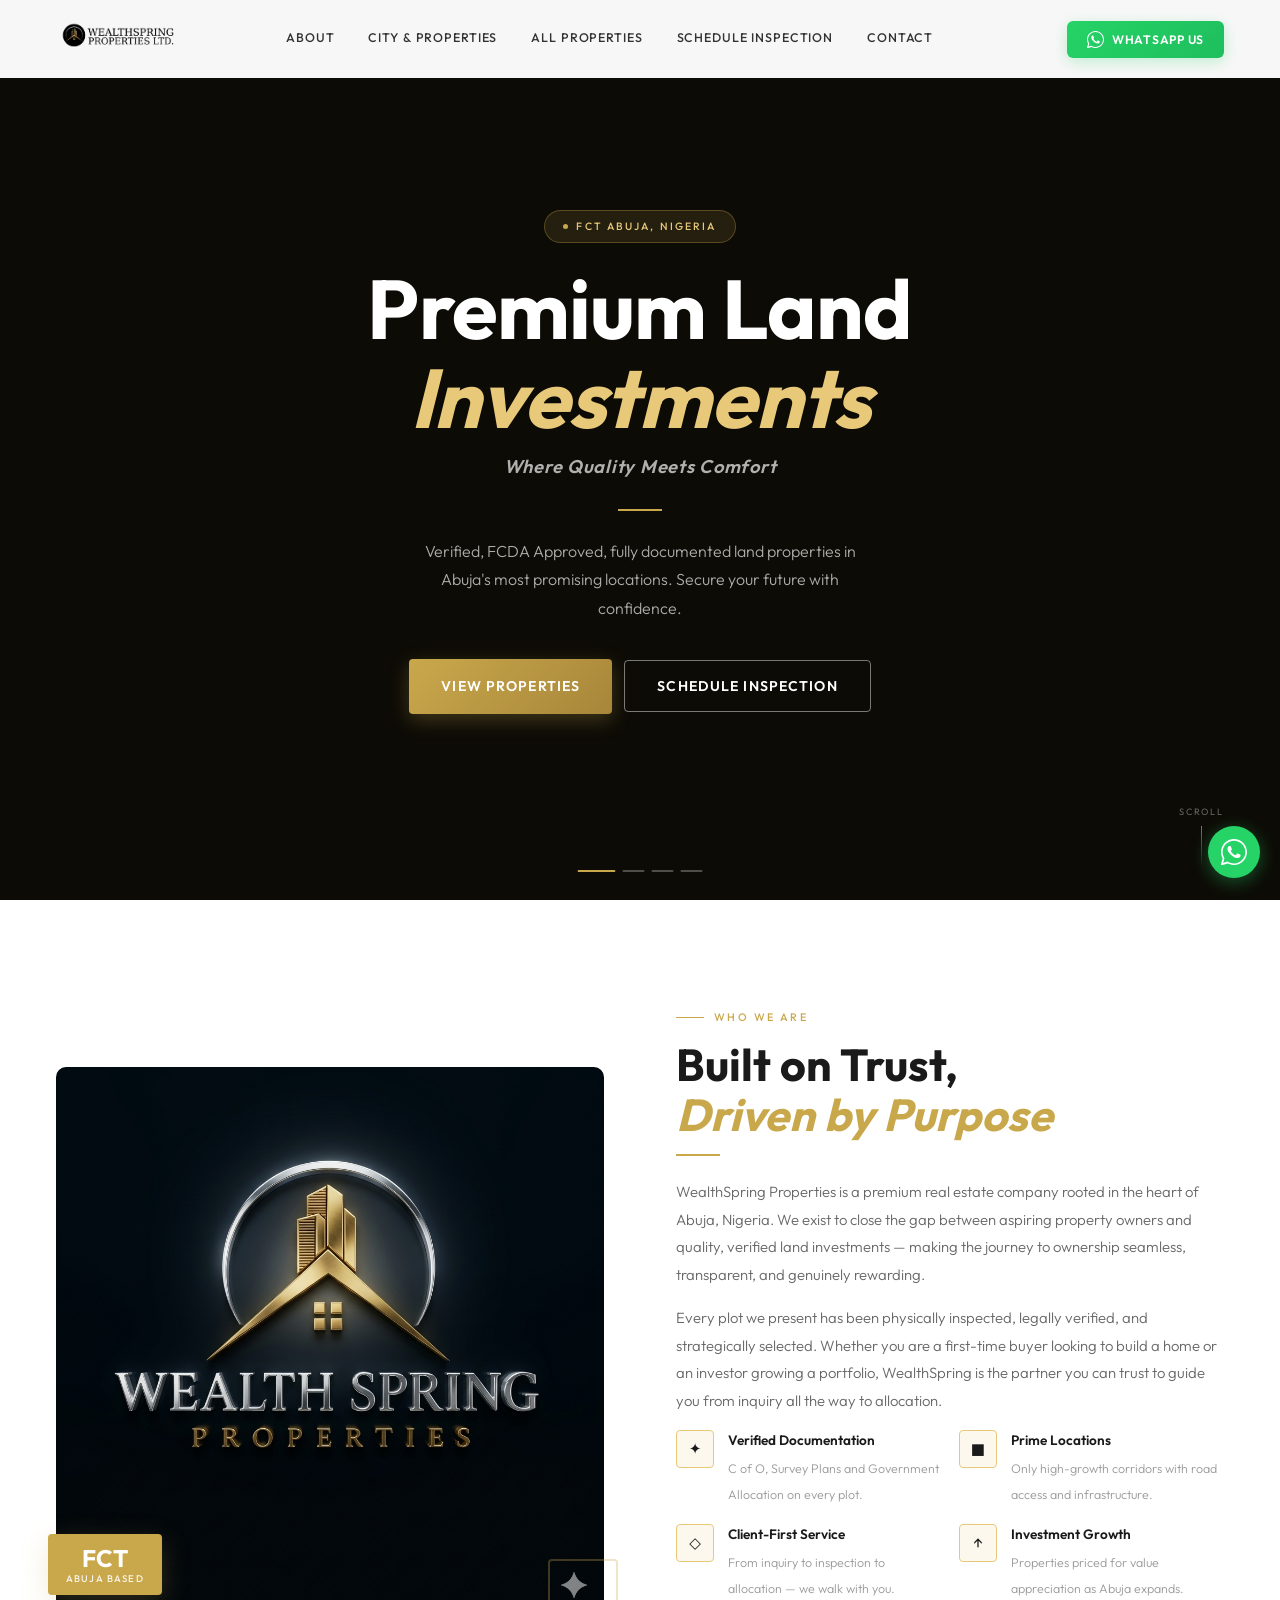
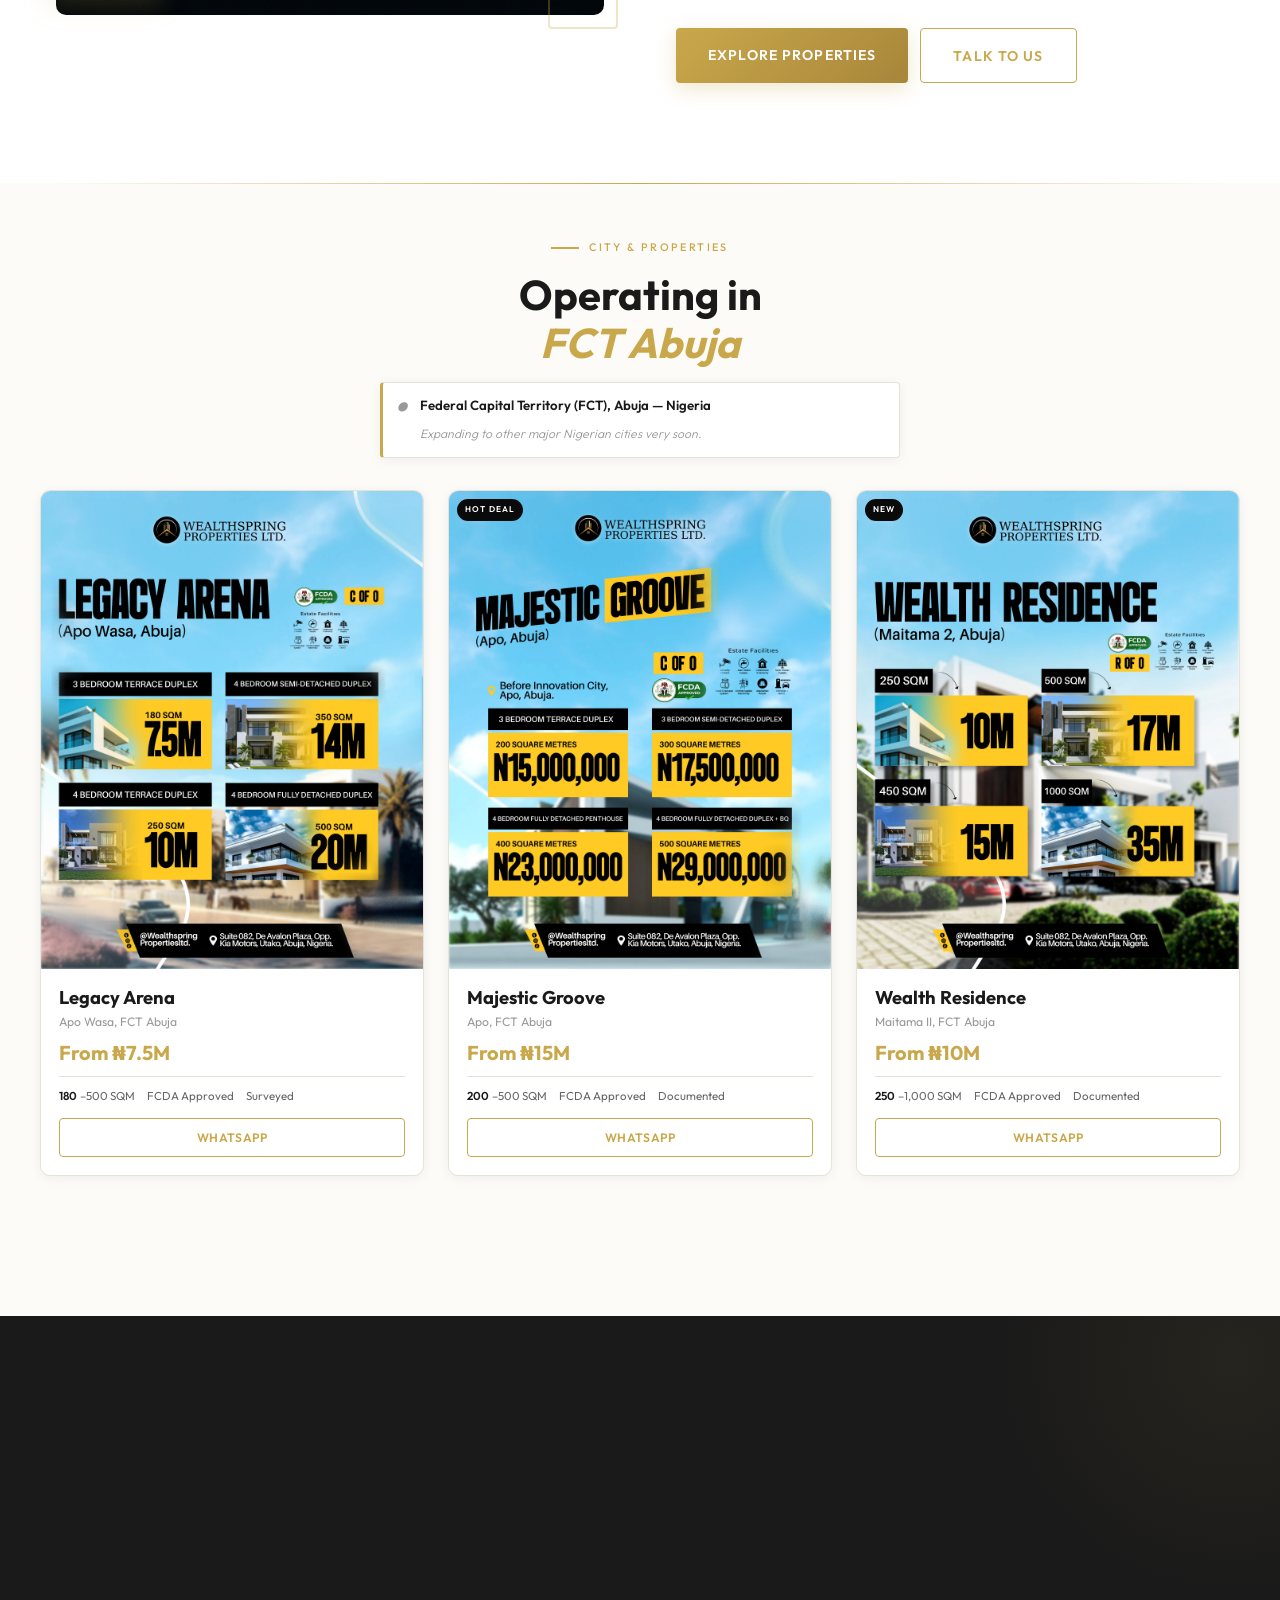
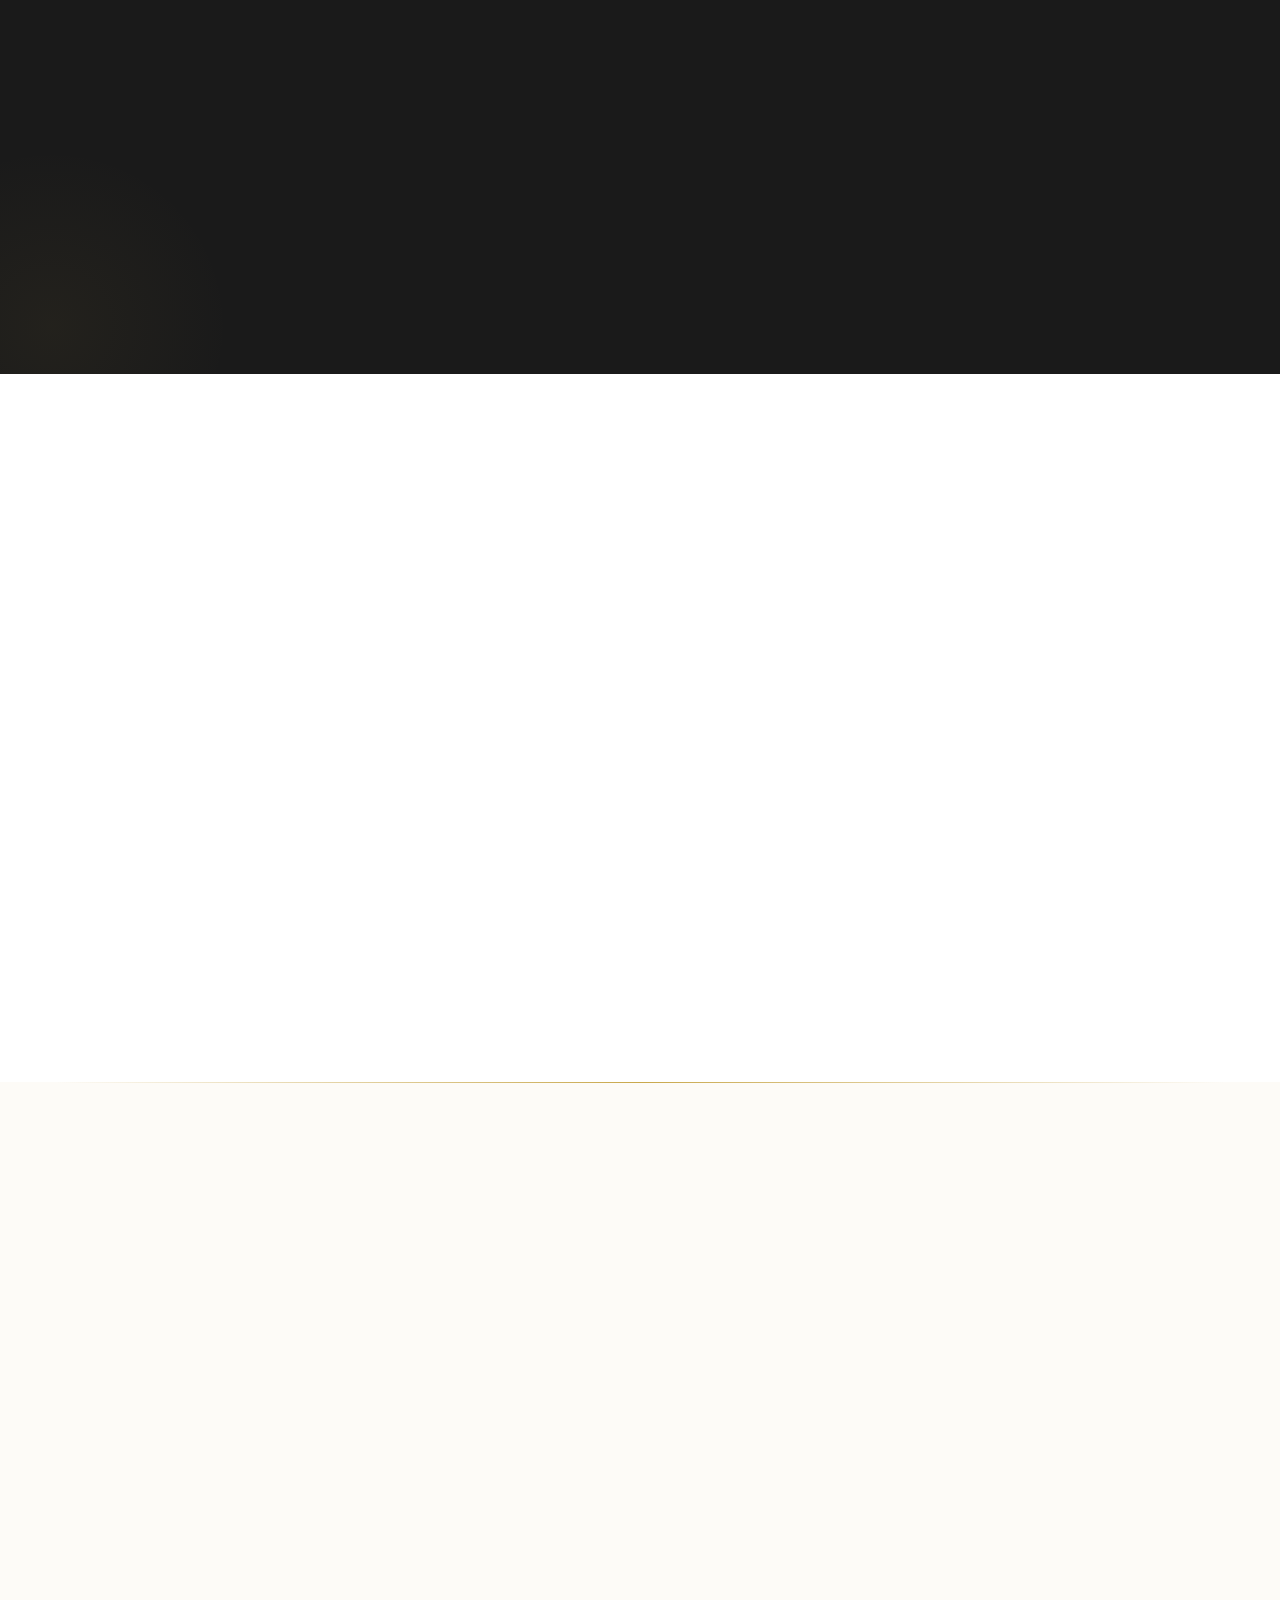
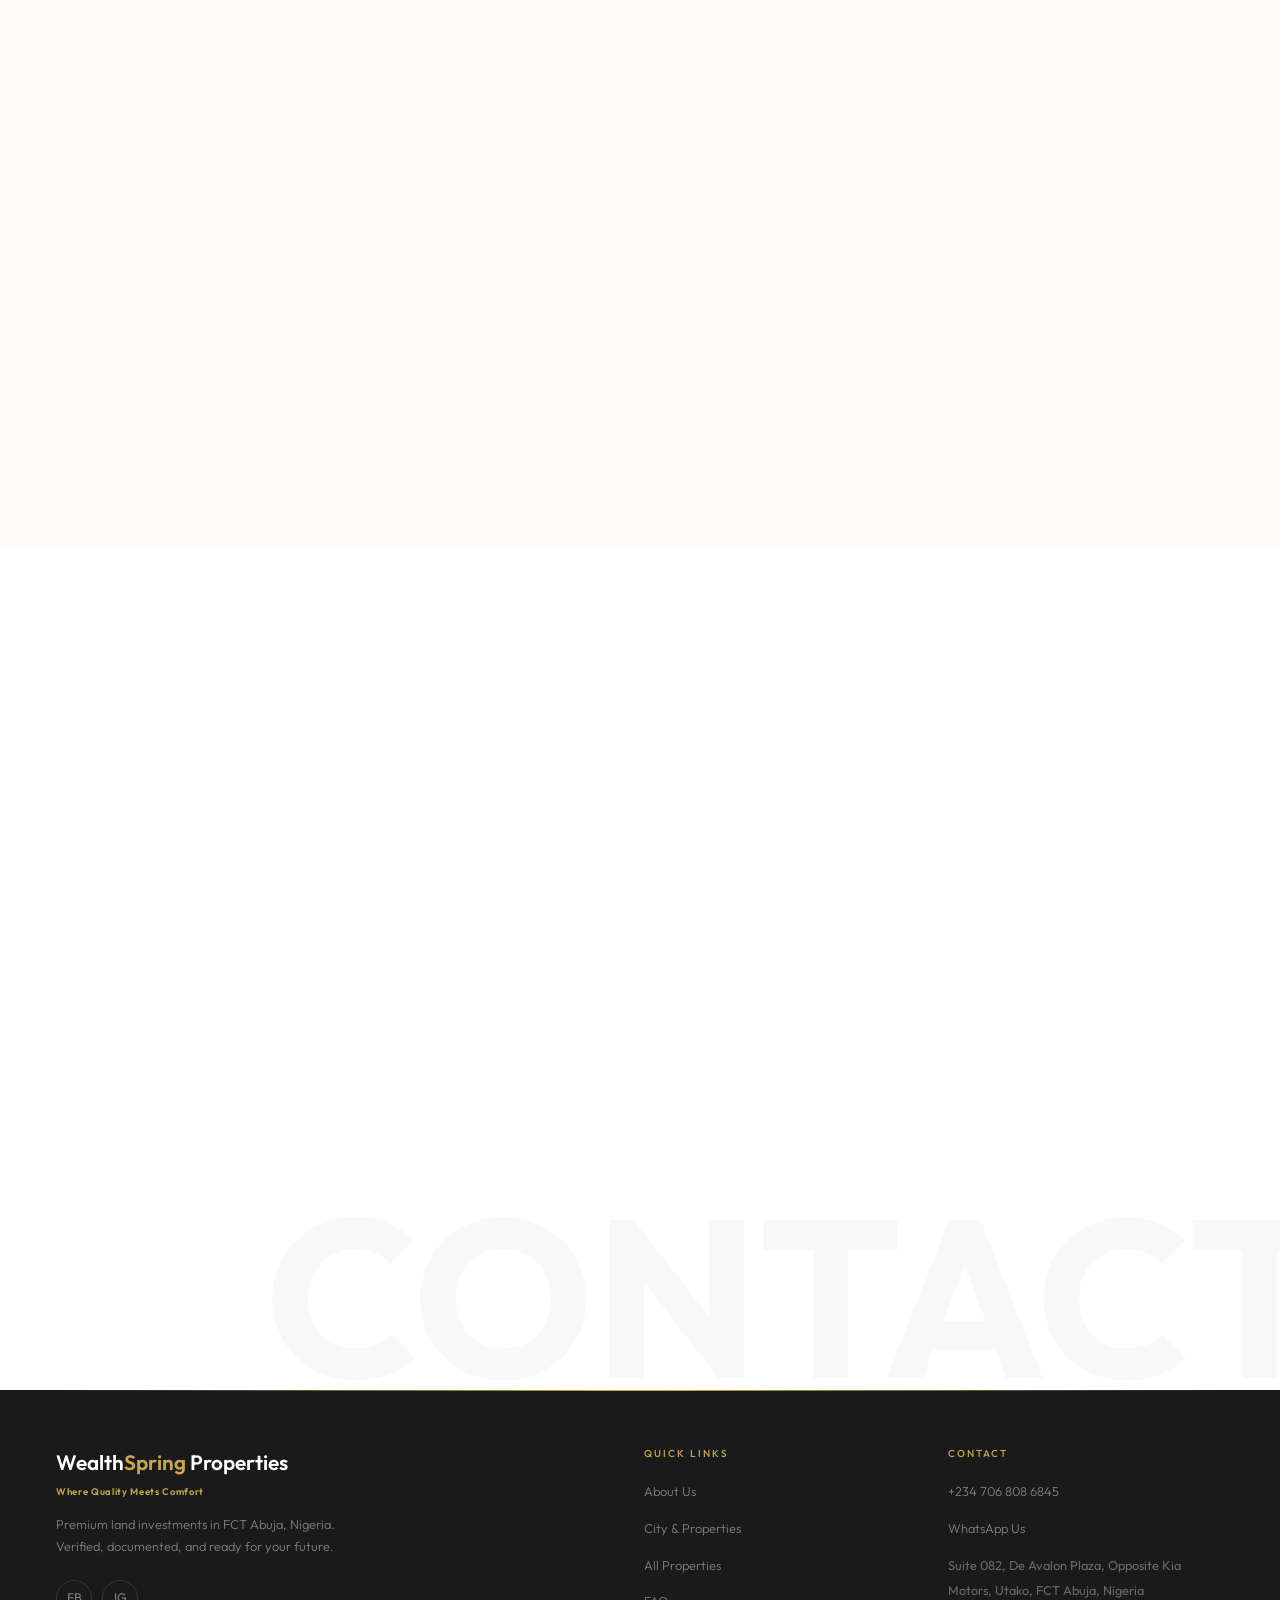
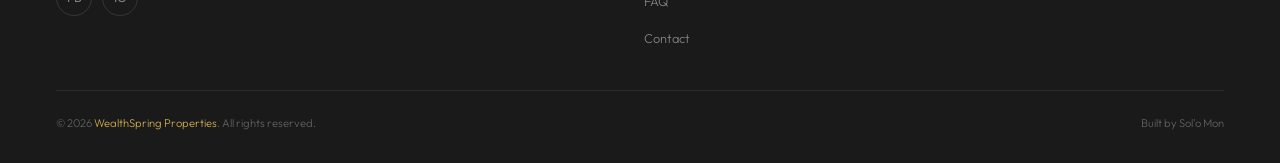
<file: index.html>
<!doctype html>
<html lang="en">
    <head>
        <meta charset="UTF-8" />
        <meta
            name="viewport"
            content="width=device-width, initial-scale=1.0, viewport-fit=cover"
        />
        <meta name="theme-color" content="#ffffff" />
        <meta
            name="description"
            content="WealthSpring Properties — Where Quality Meets Comfort. Premium land investments in FCT Abuja, Nigeria."
        />
        <title>WealthSpring Properties | Premium Land Investments In Abuja</title>
        <link
            rel="icon"
            type="image/png"
            href="assets/images/about-removebg-preview%20(Edited).png"
        />

        <link rel="preconnect" href="https://fonts.googleapis.com" />
        <link rel="preconnect" href="https://fonts.gstatic.com" crossorigin />
        <link rel="preconnect" href="https://res.cloudinary.com" crossorigin />
        <link rel="dns-prefetch" href="https://res.cloudinary.com" />
        <link
            rel="stylesheet"
            href="https://fonts.googleapis.com/css2?family=Cormorant+Garamond:ital,wght@0,400;0,600;1,400&family=Outfit:wght@300;400;500;600;700&display=swap"
        />

        <link rel="stylesheet" href="css/main.css" />
        <link rel="stylesheet" href="css/navbar.css" />
        <link rel="stylesheet" href="css/hero.css" />
        <link rel="stylesheet" href="css/about.css" />
        <link rel="stylesheet" href="css/properties.css" />
        <link rel="stylesheet" href="css/spring-ai.css" />
        <link rel="stylesheet" href="css/sections.css" />
    </head>
    <body>
        <!-- ================================================
     NAVBAR
================================================ -->
        <nav id="navbar" role="navigation" aria-label="Main navigation">
            <div class="nav-inner">
                <!-- Brand -->
                <a
                    href="index.html"
                    class="nav-brand"
                    aria-label="WealthSpring Properties — Home"
                >
                    <img
                        src="assets/logo/Wealthspring Logo.png"
                        alt="WealthSpring Properties"
                        class="nav-logo-img"
                    />
                </a>

                <!-- Desktop links -->
                <div class="nav-links-desktop" role="menubar">
                    <a href="#about" role="menuitem">About</a>
                    <a href="#properties" role="menuitem"
                        >City &amp; Properties</a
                    >
                    <a href="properties.html" role="menuitem">All Properties</a>
                    <a href="#contact" role="menuitem">Schedule Inspection</a>
                    <a href="#contact" role="menuitem">Contact</a>
                </div>

                <!-- Desktop CTA (hidden on mobile via CSS) -->
                <div class="nav-desktop-cta">
                    <button
                        class="btn btn-whatsapp btn-cta"
                        data-wa="general"
                        style="padding: 10px 20px; font-size: 0.76rem"
                    >
                        <svg
                            class="wa-icon"
                            viewBox="0 0 24 24"
                            aria-hidden="true"
                        >
                            <path
                                d="M17.472 14.382c-.297-.149-1.758-.867-2.03-.967-.273-.099-.471-.148-.67.15-.197.297-.767.966-.94 1.164-.173.199-.347.223-.644.075-.297-.15-1.255-.463-2.39-1.475-.883-.788-1.48-1.761-1.653-2.059-.173-.297-.018-.458.13-.606.134-.133.298-.347.446-.52.149-.174.198-.298.298-.497.099-.198.05-.371-.025-.52-.075-.149-.669-1.612-.916-2.207-.242-.579-.487-.5-.669-.51-.173-.008-.371-.01-.57-.01-.198 0-.52.074-.792.372-.272.297-1.04 1.016-1.04 2.479 0 1.462 1.065 2.875 1.213 3.074.149.198 2.096 3.2 5.077 4.487.709.306 1.262.489 1.694.625.712.227 1.36.195 1.871.118.571-.085 1.758-.719 2.006-1.413.248-.694.248-1.289.173-1.413-.074-.124-.272-.198-.57-.347z"
                            />
                            <path
                                d="M12 0C5.373 0 0 5.373 0 12c0 2.125.554 4.122 1.524 5.855L.057 23.243a.75.75 0 00.916.916l5.388-1.467A11.95 11.95 0 0012 24c6.627 0 12-5.373 12-12S18.627 0 12 0zm0 22.5c-1.98 0-3.852-.538-5.464-1.48l-.39-.23-4.04 1.1 1.1-4.04-.23-.39A10.448 10.448 0 011.5 12C1.5 6.201 6.201 1.5 12 1.5S22.5 6.201 22.5 12 17.799 22.5 12 22.5z"
                            />
                        </svg>
                        WhatsApp Us
                    </button>
                </div>

                <!-- Mobile hamburger -->
                <button
                    class="nav-hamburger"
                    id="hamburger"
                    aria-label="Open navigation menu"
                    aria-expanded="false"
                    aria-controls="nav-drawer"
                    type="button"
                >
                    <span></span>
                    <span></span>
                    <span></span>
                </button>
            </div>
        </nav>

        <!-- Mobile drawer -->
        <div class="nav-drawer" id="nav-drawer" aria-label="Navigation menu">
            <nav class="nav-drawer-links">
                <a href="#about" class="nav-drawer-link"
                    >About <span class="link-arrow">&#8594;</span></a
                >
                <a href="#properties" class="nav-drawer-link"
                    >City &amp; Properties
                    <span class="link-arrow">&#8594;</span></a
                >
                <a href="#contact" class="nav-drawer-link"
                    >Schedule Inspection
                    <span class="link-arrow">&#8594;</span></a
                >
                <a href="#contact" class="nav-drawer-link"
                    >Contact <span class="link-arrow">&#8594;</span></a
                >
            </nav>
            <div class="nav-drawer-actions">
                <button class="btn btn-gold btn-full" data-wa="inspection">
                    Schedule an Inspection
                </button>
                <button
                    class="btn btn-whatsapp btn-full btn-cta"
                    data-wa="general"
                >
                    <svg class="wa-icon" viewBox="0 0 24 24" aria-hidden="true">
                        <path
                            d="M17.472 14.382c-.297-.149-1.758-.867-2.03-.967-.273-.099-.471-.148-.67.15-.197.297-.767.966-.94 1.164-.173.199-.347.223-.644.075-.297-.15-1.255-.463-2.39-1.475-.883-.788-1.48-1.761-1.653-2.059-.173-.297-.018-.458.13-.606.134-.133.298-.347.446-.52.149-.174.198-.298.298-.497.099-.198.05-.371-.025-.52-.075-.149-.669-1.612-.916-2.207-.242-.579-.487-.5-.669-.51-.173-.008-.371-.01-.57-.01-.198 0-.52.074-.792.372-.272.297-1.04 1.016-1.04 2.479 0 1.462 1.065 2.875 1.213 3.074.149.198 2.096 3.2 5.077 4.487.709.306 1.262.489 1.694.625.712.227 1.36.195 1.871.118.571-.085 1.758-.719 2.006-1.413.248-.694.248-1.289.173-1.413-.074-.124-.272-.198-.57-.347z"
                        />
                        <path
                            d="M12 0C5.373 0 0 5.373 0 12c0 2.125.554 4.122 1.524 5.855L.057 23.243a.75.75 0 00.916.916l5.388-1.467A11.95 11.95 0 0012 24c6.627 0 12-5.373 12-12S18.627 0 12 0zm0 22.5c-1.98 0-3.852-.538-5.464-1.48l-.39-.23-4.04 1.1 1.1-4.04-.23-.39A10.448 10.448 0 011.5 12C1.5 6.201 6.201 1.5 12 1.5S22.5 6.201 22.5 12 17.799 22.5 12 22.5z"
                        />
                    </svg>
                    WhatsApp Us
                </button>
            </div>
            <div class="nav-drawer-foot">
                <p>Where Quality Meets Comfort</p>
            </div>
        </div>

        <!-- ================================================
     HERO SECTION (With Inline Cloudinary Integration)
================================================ -->
        <section id="hero" aria-label="Hero">
            <!-- Hero videos: Cloudinary CDN -->
            <video class="hero-video" data-cld-id="video2_kz7vke"></video>
<video class="hero-video" data-cld-id="IMG_2517_qbhdq8"></video>
<video class="hero-video" data-cld-id="video5_pyxbg8"></video>
<video class="hero-video" data-cld-id="video3_klaq53"></video>
<video class="hero-video" data-cld-id="video1_tzb63a"></video>
            </div>

            <div class="hero-video-placeholder" aria-hidden="true"></div>
            <div class="hero-overlay" aria-hidden="true"></div>

            <!-- Content -->
            <div class="hero-content">
                <div class="hero-eyebrow">
                    <span class="hero-eyebrow-dot" aria-hidden="true"></span>
                    FCT Abuja, Nigeria
                </div>

                <h1 class="hero-title">
                    Premium Land<br />
                    <em>Investments</em>
                </h1>

                <p class="hero-tagline"><em>Where Quality Meets Comfort</em></p>

                <div class="hero-divider" aria-hidden="true"></div>

                <p class="hero-body">
                    Verified, FCDA Approved, fully documented land properties in
                    Abuja's most promising locations. Secure your future with
                    confidence.
                </p>

                <div class="hero-cta">
                    <a href="properties.html" class="btn btn-gold btn-cta"
                        >View Properties</a
                    >
                    <button
                        class="btn btn-outline-gold btn-cta"
                        data-wa="inspection"
                        style="
                            border-color: rgba(255, 255, 255, 0.45);
                            color: #fff;
                        "
                    >
                        Schedule Inspection
                    </button>
                </div>
            </div>

            <!-- Video progress indicators (one per hero video) -->
            <div class="hero-indicators" aria-hidden="true">
                <div class="hero-indicator active">
                    <div class="hero-indicator-fill"></div>
                </div>
                <div class="hero-indicator">
                    <div class="hero-indicator-fill"></div>
                </div>
                <div class="hero-indicator">
                    <div class="hero-indicator-fill"></div>
                </div>
                <div class="hero-indicator">
                    <div class="hero-indicator-fill"></div>
                </div>
            </div>

            <div class="hero-scroll-cue" aria-hidden="true">Scroll</div>
        </section>

        <!-- ================================================
     ABOUT
================================================ -->
        <section id="about" class="section">
            <div class="section-inner about-inner">
                <!-- Left: text -->
                <div class="about-text fade-up">
                    <span class="section-label">Who We Are</span>

                    <h2 class="about-title">
                        Built on Trust,<br />
                        <em>Driven by Purpose</em>
                    </h2>

                    <div class="gold-line"></div>

                    <p class="about-body">
                        WealthSpring Properties is a premium real estate company
                        rooted in the heart of Abuja, Nigeria. We exist to close
                        the gap between aspiring property owners and quality,
                        verified land investments — making the journey to
                        ownership seamless, transparent, and genuinely
                        rewarding.
                    </p>

                    <p class="about-body">
                        Every plot we present has been physically inspected,
                        legally verified, and strategically selected. Whether
                        you are a first-time buyer looking to build a home or an
                        investor growing a portfolio, WealthSpring is the
                        partner you can trust to guide you from inquiry all the
                        way to allocation.
                    </p>

                    <div class="about-pillars">
                        <div class="about-pillar">
                            <div class="pillar-icon" aria-hidden="true">
                                &#10022;
                            </div>
                            <div class="pillar-body">
                                <strong>Verified Documentation</strong>
                                <span
                                    >C of O, Survey Plans and Government
                                    Allocation on every plot.</span
                                >
                            </div>
                        </div>
                        <div class="about-pillar">
                            <div class="pillar-icon" aria-hidden="true">
                                &#9632;
                            </div>
                            <div class="pillar-body">
                                <strong>Prime Locations</strong>
                                <span
                                    >Only high-growth corridors with road access
                                    and infrastructure.</span
                                >
                            </div>
                        </div>
                        <div class="about-pillar">
                            <div class="pillar-icon" aria-hidden="true">
                                &#9671;
                            </div>
                            <div class="pillar-body">
                                <strong>Client-First Service</strong>
                                <span
                                    >From inquiry to inspection to allocation —
                                    we walk with you.</span
                                >
                            </div>
                        </div>
                        <div class="about-pillar">
                            <div class="pillar-icon" aria-hidden="true">
                                &#8593;
                            </div>
                            <div class="pillar-body">
                                <strong>Investment Growth</strong>
                                <span
                                    >Properties priced for value appreciation as
                                    Abuja expands.</span
                                >
                            </div>
                        </div>
                    </div>

                    <div class="about-actions">
                        <a href="properties.html" class="btn btn-gold btn-cta"
                            >Explore Properties</a
                        >
                        <button class="btn btn-outline-gold" data-wa="general">
                            Talk to Us
                        </button>
                    </div>
                </div>

                <!-- Right: image -->
                <div class="about-image-wrap fade-up">
                    <img
                        src="assets/images/about.png"
                        alt="WealthSpring Properties — our team or site"
                        class="about-img"
                        loading="lazy"
                        decoding="async"
                        style="
                            width: 100%;
                            border-radius: var(--radius-md);
                            object-fit: cover;
                        "
                    />
                    <div class="about-frame" aria-hidden="true"></div>
                    <div class="about-stat-badge" aria-hidden="true">
                        <span class="about-stat-badge-num">FCT</span>
                        <span class="about-stat-badge-label">Abuja Based</span>
                    </div>
                </div>
            </div>
        </section>

        <!-- ================================================
     CITY AND PROPERTIES
================================================ -->
        <section id="properties" class="section">
            <div class="section-inner">
                <div class="properties-header fade-up">
                    <span class="section-label">City &amp; Properties</span>
                    <h2 class="properties-title">
                        Operating in<br />
                        <em>FCT Abuja</em>
                    </h2>
                    <div class="location-notice">
                        <span class="location-notice-icon" aria-hidden="true"
                            >&#9679;</span
                        >
                        <div>
                            <strong
                                >Federal Capital Territory (FCT), Abuja —
                                Nigeria</strong
                            >
                            <span
                                >Expanding to other major Nigerian cities very
                                soon.</span
                            >
                        </div>
                    </div>
                </div>

                <!-- Featured listings -->
                <div class="properties-grid">
                    <!-- Card 1 -->
                    <article
                        class="property-card fade-up"
                        data-property="site-alpha"
                        role="button"
                        tabindex="0"
                        aria-label="Legacy Arena, Apo Wasa, FCT Abuja"
                    >
                        <div class="property-card-img-wrap">
                            <img
                                src="assets/images/properties/Legacy Arena - WealthSpring.webp"
                                alt="Legacy Arena"
                                class="property-card-img"
                                width="640"
                                height="360"
                                loading="lazy"
                                decoding="async"
                            />
                        </div>
                        <div class="property-card-body">
                            <h3 class="property-card-name">Legacy Arena</h3>
                            <p class="property-card-location">
                                Apo Wasa, FCT Abuja
                            </p>
                            <div class="property-card-price-row">
                                <span class="property-card-price"
                                    >From &#8358;7.5M</span
                                >
                            </div>
                            <div class="property-card-meta">
                                <span class="property-meta-tag"
                                    ><strong>180</strong>&ndash;500 SQM</span
                                >
                                <span class="property-meta-tag"
                                    >FCDA Approved</span
                                >
                                <span class="property-meta-tag">Surveyed</span>
                            </div>
                            <div class="property-card-actions">
                                <button
                                    type="button"
                                    class="btn btn-outline-gold"
                                    data-wa="enquiry"
                                >
                                    WhatsApp
                                </button>
                            </div>
                        </div>
                    </article>

                    <!-- Card 2 -->
                    <article
                        class="property-card fade-up"
                        data-property="site-beta"
                        role="button"
                        tabindex="0"
                        aria-label="Majestic Groove, Apo, FCT Abuja"
                    >
                        <div class="property-card-img-wrap">
                            <img
                                src="assets/images/properties/Majestic Groove.webp"
                                alt="Majestic Groove"
                                class="property-card-img"
                                width="640"
                                height="360"
                                loading="lazy"
                                decoding="async"
                            />
                            <span class="property-badge property-badge-dark"
                                >Hot Deal</span
                            >
                        </div>
                        <div class="property-card-body">
                            <h3 class="property-card-name">Majestic Groove</h3>
                            <p class="property-card-location">
                                Apo, FCT Abuja
                            </p>
                            <div class="property-card-price-row">
                                <span class="property-card-price"
                                    >From &#8358;15M</span
                                >
                            </div>
                            <div class="property-card-meta">
                                <span class="property-meta-tag"
                                    ><strong>200</strong>&ndash;500 SQM</span
                                >
                                <span class="property-meta-tag"
                                    >FCDA Approved</span
                                >
                                <span class="property-meta-tag"
                                    >Documented</span
                                >
                            </div>
                            <div class="property-card-actions">
                                <button
                                    type="button"
                                    class="btn btn-outline-gold"
                                    data-wa="enquiry"
                                >
                                    WhatsApp
                                </button>
                            </div>
                        </div>
                    </article>

                    <!-- Card 3 -->
                    <article
                        class="property-card fade-up"
                        data-property="site-gamma"
                        role="button"
                        tabindex="0"
                        aria-label="Wealth Residence, Maitama II, FCT Abuja"
                    >
                        <div class="property-card-img-wrap">
                            <img
                                src="assets/images/properties/Wealth Residence - WealthSpring.webp"
                                alt="Wealth Residence"
                                class="property-card-img"
                                width="640"
                                height="360"
                                loading="lazy"
                                decoding="async"
                            />
                            <span class="property-badge property-badge-dark"
                                >New</span
                            >
                        </div>
                        <div class="property-card-body">
                            <h3 class="property-card-name">Wealth Residence</h3>
                            <p class="property-card-location">
                                Maitama II, FCT Abuja
                            </p>
                            <div class="property-card-price-row">
                                <span class="property-card-price"
                                    >From &#8358;10M</span
                                >
                            </div>
                            <div class="property-card-meta">
                                <span class="property-meta-tag"
                                    ><strong>250</strong>&ndash;1,000 SQM</span
                                >
                                <span class="property-meta-tag"
                                    >FCDA Approved</span
                                >
                                <span class="property-meta-tag"
                                    >Documented</span
                                >
                            </div>
                            <div class="property-card-actions">
                                <button
                                    type="button"
                                    class="btn btn-outline-gold"
                                    data-wa="enquiry"
                                >
                                    WhatsApp
                                </button>
                            </div>
                        </div>
                    </article>
                </div>

                <div class="properties-footer fade-up">
                    <a href="properties.html" class="btn btn-outline-black"
                        >View All Properties</a
                    >
                </div>
            </div>
        </section>

        <!-- ================================================
     MEET SPRING AI
================================================ -->
        <section id="spring-ai" class="section">
            <div class="section-inner spring-ai-inner fade-up">
                <!-- Left: Chat Preview -->
                <div class="spring-ai-preview-col">
                    <div class="spring-ai-preview">
                        <div class="preview-header">
                            <div class="preview-avatar" aria-hidden="true">
                                S
                            </div>
                            <div class="preview-header-info">
                                <strong>SpringAI</strong>
                                <span class="preview-header-status">
                                    <span
                                        class="online-dot"
                                        aria-hidden="true"
                                    ></span>
                                    Online — Always ready
                                </span>
                            </div>
                        </div>
                        <div class="preview-messages">
                            <div class="preview-msg preview-msg-bot">
                                Welcome to WealthSpring Properties. How can I
                                help you today?
                            </div>
                            <div class="preview-msg preview-msg-user">
                                What plots are available in Kuje?
                            </div>
                            <div class="preview-msg preview-msg-bot">
                                We have plots from 300 SQM to 1,000 SQM at
                                WealthCourt, Phase 2 Kuje — starting at
                                <strong>&#8358;2M</strong>. All plots are FCDA
                                approved. Would you like more details?
                            </div>
                            <div
                                class="preview-typing"
                                aria-label="SpringAI is typing"
                            >
                                <span></span><span></span><span></span>
                            </div>
                        </div>
                    </div>
                </div>

                <!-- Right: Information -->
                <div class="spring-ai-info-col">
                    <div class="spring-ai-tag">
                        <span
                            class="spring-ai-tag-dot"
                            aria-hidden="true"
                        ></span>
                        COMING SOON!!
                    </div>

                    <h2 class="spring-ai-title">Meet <em>SpringAI</em></h2>

                    <p class="spring-ai-body">
                        Your intelligent property assistant, available around
                        the clock. SpringAI answers questions about our
                        listings, pricing, locations, and the buying process.
                        For anything it cannot handle, it connects you directly
                        to our team on WhatsApp. This feature is currently still
                        in development and will be made available to the public when
                        ready.
                    </p>

                    <!-- Feature chips -->
                    <div class="spring-ai-chips">
                        <span class="ai-chip">Property Information</span>
                        <span class="ai-chip">Pricing and SQMs</span>
                        <span class="ai-chip">Locations</span>
                        <span class="ai-chip">Inspection Booking</span>
                        <span class="ai-chip">WhatsApp Handoff</span>
                    </div>

                    <!-- CTAs -->
                    <div class="spring-ai-actions">
                        <a
                            href="#spring-ai"
                            class="btn btn-gold"
                            style="min-width: 200px"
                        >
                            Feature Coming Soon
                        </a>
                        <button
                            class="btn btn-outline-gold"
                            data-wa="general"
                            style="
                                border-color: rgba(201, 168, 76, 0.4);
                                color: var(--gold-light);
                                min-width: 200px;
                            "
                        >
                            WhatsApp Us
                        </button>
                    </div>
                </div>
            </div>
        </section>

        <!-- ================================================
     TESTIMONIALS
================================================ -->
        <section id="testimonials" class="section">
            <div class="section-inner">
                <div class="testimonials-header fade-up">
                    <span class="section-label">Testimonials</span>
                    <h2 class="testimonials-title">
                        What Our <em>Clients Say</em>
                    </h2>
                    <div class="gold-line gold-line-center"></div>
                </div>

                <div class="testimonials-scroll">
                    <div class="testi-card fade-up">
                        <span class="testi-quote-mark" aria-hidden="true"
                            >&ldquo;</span
                        >
                        <p class="testi-text">
                            WealthSpring made the whole process smooth and
                            stress-free. I bought my plot in Karsana and the
                            documentation was ready faster than I expected.
                            Truly professional.
                        </p>
                        <div class="testi-stars" aria-label="5 out of 5 stars">
                            &#9733;&#9733;&#9733;&#9733;&#9733;
                        </div>
                        <div class="testi-author">
                            <div class="testi-avatar" aria-hidden="true">
                                AO
                            </div>
                            <div>
                                <span class="testi-author-name"
                                    >Adaeze Okonkwo</span
                                >
                                <span class="testi-author-role"
                                    >Property Buyer, Abuja</span
                                >
                            </div>
                        </div>
                    </div>

                    <div class="testi-card fade-up">
                        <span class="testi-quote-mark" aria-hidden="true"
                            >&ldquo;</span
                        >
                        <p class="testi-text">
                            I was skeptical at first but the team was
                            transparent at every stage. Visited the site,
                            verified the documents, and closed the deal the same
                            week. I highly recommend WealthSpring Properties.
                        </p>
                        <div class="testi-stars" aria-label="5 out of 5 stars">
                            &#9733;&#9733;&#9733;&#9733;&#9733;
                        </div>
                        <div class="testi-author">
                            <div class="testi-avatar" aria-hidden="true">
                                EB
                            </div>
                            <div>
                                <span class="testi-author-name"
                                    >Emmanuel Balogun</span
                                >
                                <span class="testi-author-role"
                                    >Land Investor, Lagos</span
                                >
                            </div>
                        </div>
                    </div>

                    <div class="testi-card fade-up">
                        <span class="testi-quote-mark" aria-hidden="true"
                            >&ldquo;</span
                        >
                        <p class="testi-text">
                            Honestly, SpringAI answered all my initial questions
                            about pricing and documentation before I even spoke
                            to an agent. By the time I called, I was already
                            ready to buy.
                        </p>
                        <div class="testi-stars" aria-label="5 out of 5 stars">
                            &#9733;&#9733;&#9733;&#9733;&#9733;
                        </div>
                        <div class="testi-author">
                            <div class="testi-avatar" aria-hidden="true">
                                FK
                            </div>
                            <div>
                                <span class="testi-author-name"
                                    >Fatima Kabir</span
                                >
                                <span class="testi-author-role"
                                    >First-Time Buyer, Abuja</span
                                >
                            </div>
                        </div>
                    </div>
                </div>
            </div>
        </section>

        <!-- ================================================
     FAQ
================================================ -->
        <section id="faq" class="section">
            <div class="section-inner">
                <div class="faq-header fade-up">
                    <span class="section-label">FAQ</span>
                    <h2 class="faq-title">Common <em>Questions</em></h2>
                    <div class="gold-line gold-line-center"></div>
                </div>

                <div class="faq-list fade-up">
                    <div class="faq-item open">
                        <div
                            class="faq-question"
                            role="button"
                            tabindex="0"
                            aria-expanded="true"
                        >
                            <span class="faq-question-text"
                                >Are your land properties legally
                                documented?</span
                            >
                            <span class="faq-icon" aria-hidden="true">+</span>
                        </div>
                        <div class="faq-answer">
                            <p class="faq-answer-text">
                                Yes. Every plot listed by WealthSpring
                                Properties comes with verified documentation
                                including Right of Occupancy (R of O) or Certificate of Occupancy (C of O),
                                Survey Plans, and Government Allocation letters
                                where applicable. We do not list undocumented
                                land.
                            </p>
                            <div class="faq-answer-actions">
                                <button class="btn btn-gold" data-wa="enquiry">
                                    Ask on WhatsApp
                                </button>
                            </div>
                        </div>
                    </div>

                    <div class="faq-item">
                        <div
                            class="faq-question"
                            role="button"
                            tabindex="0"
                            aria-expanded="false"
                        >
                            <span class="faq-question-text"
                                >Where in Abuja do you currently operate?</span
                            >
                            <span class="faq-icon" aria-hidden="true">+</span>
                        </div>
                        <div class="faq-answer">
                            <p class="faq-answer-text">
                                We currently have active listings in Gwarinpa,
                                Kuje, Lugbe, and other growing districts within
                                the FCT. We are actively expanding and will soon
                                have listings in other major Nigerian cities.
                            </p>
                            <div class="faq-answer-actions">
                                <a
                                    href="#properties"
                                    class="btn btn-outline-gold"
                                    >View Listings</a
                                >
                            </div>
                        </div>
                    </div>

                    <div class="faq-item">
                        <div
                            class="faq-question"
                            role="button"
                            tabindex="0"
                            aria-expanded="false"
                        >
                            <span class="faq-question-text"
                                >Can I visit the site before making a
                                purchase?</span
                            >
                            <span class="faq-icon" aria-hidden="true">+</span>
                        </div>
                        <div class="faq-answer">
                            <p class="faq-answer-text">
                                Absolutely, and we strongly encourage it. You
                                can schedule a free site inspection by
                                contacting us through the website or on
                                WhatsApp. Our team will accompany you to the
                                property.
                            </p>
                            <div class="faq-answer-actions">
                                <button
                                    class="btn btn-gold btn-cta"
                                    data-wa="inspection"
                                >
                                    Schedule Inspection
                                </button>
                            </div>
                        </div>
                    </div>

                    <div class="faq-item">
                        <div
                            class="faq-question"
                            role="button"
                            tabindex="0"
                            aria-expanded="false"
                        >
                            <span class="faq-question-text"
                                >What payment plans are available?</span
                            >
                            <span class="faq-icon" aria-hidden="true">+</span>
                        </div>
                        <div class="faq-answer">
                            <p class="faq-answer-text">
                                We offer flexible payment options including
                                outright payment with discounts and installment
                                plans spread across agreed timelines. Contact us
                                directly for a payment plan tailored to your
                                situation.
                            </p>
                            <div class="faq-answer-actions">
                                <button class="btn btn-gold" data-wa="enquiry">
                                    Discuss Payment Plans
                                </button>
                            </div>
                        </div>
                    </div>

                    <div class="faq-item">
                        <div
                            class="faq-question"
                            role="button"
                            tabindex="0"
                            aria-expanded="false"
                        >
                            <span class="faq-question-text"
                                >How does the buying process work?</span
                            >
                            <span class="faq-icon" aria-hidden="true">+</span>
                        </div>
                        <div class="faq-answer">
                            <p class="faq-answer-text">
                                The process is straightforward: browse and
                                select a plot, schedule an inspection, agree on
                                price and payment terms, make payment, then
                                receive your allocation letter and full
                                documentation. Our team guides you at every
                                step.
                            </p>
                            <div class="faq-answer-actions">
                                <button class="btn btn-gold" data-wa="general">
                                    Get Started
                                </button>
                            </div>
                        </div>
                    </div>

                    <div class="faq-item">
                        <div
                            class="faq-question"
                            role="button"
                            tabindex="0"
                            aria-expanded="false"
                        >
                            <span class="faq-question-text"
                                >What is SpringAI and how does it help?</span
                            >
                            <span class="faq-icon" aria-hidden="true">+</span>
                        </div>
                        <div class="faq-answer">
                            <p class="faq-answer-text">
                                SpringAI is WealthSpring's AI-powered chat
                                assistant. It answers questions about our
                                properties, pricing, locations, and the buying
                                process at any time of day or night. For
                                anything it does not have clear information
                                about, it transfers you directly to our team on
                                WhatsApp.
                            </p>
                            <div class="faq-answer-actions">
                                <a href="spring-ai.html" class="btn btn-gold"
                                    >Chat with SpringAI</a
                                >
                            </div>
                        </div>
                    </div>
                </div>

                <div class="faq-footer fade-up">
                    <p>
                        Still have a question? Our team is always ready to help.
                    </p>
                    <div class="faq-footer-actions">
                        <button class="btn btn-whatsapp" data-wa="faq">
                            <svg
                                class="wa-icon"
                                viewBox="0 0 24 24"
                                aria-hidden="true"
                            >
                                <path
                                    d="M17.472 14.382c-.297-.149-1.758-.867-2.03-.967-.273-.099-.471-.148-.67.15-.197.297-.767.966-.94 1.164-.173.199-.347.223-.644.075-.297-.15-1.255-.463-2.39-1.475-.883-.788-1.48-1.761-1.653-2.059-.173-.297-.018-.458.13-.606.134-.133.298-.347.446-.52.149-.174.198-.298.298-.497.099-.198.05-.371-.025-.52-.075-.149-.669-1.612-.916-2.207-.242-.579-.487-.5-.669-.51-.173-.008-.371-.01-.57-.01-.198 0-.52.074-.792.372-.272.297-1.04 1.016-1.04 2.479 0 1.462 1.065 2.875 1.213 3.074.149.198 2.096 3.2 5.077 4.487.709.306 1.262.489 1.694.625.712.227 1.36.195 1.871.118.571-.085 1.758-.719 2.006-1.413.248-.694.248-1.289.173-1.413-.074-.124-.272-.198-.57-.347z"
                                />
                                <path
                                    d="M12 0C5.373 0 0 5.373 0 12c0 2.125.554 4.122 1.524 5.855L.057 23.243a.75.75 0 00.916.916l5.388-1.467A11.95 11.95 0 0012 24c6.627 0 12-5.373 12-12S18.627 0 12 0zm0 22.5c-1.98 0-3.852-.538-5.464-1.48l-.39-.23-4.04 1.1 1.1-4.04-.23-.39A10.448 10.448 0 011.5 12C1.5 6.201 6.201 1.5 12 1.5S22.5 6.201 22.5 12 17.799 22.5 12 22.5z"
                                />
                            </svg>
                            WhatsApp Us
                        </button>
                    </div>
                </div>
            </div>
        </section>

        <!-- ================================================
     CONTACT
================================================ -->
        <section id="contact" class="section">
            <div class="section-inner contact-inner">
                <div class="contact-info fade-up">
                    <span class="section-label">Get in Touch</span>
                    <h2 class="contact-title">
                        Let's Find Your<br />
                        <em>Perfect Plot</em>
                    </h2>
                    <div class="gold-line"></div>

                    <p class="contact-body">
                        Ready to take the next step? Whether you want to
                        schedule an inspection, ask a question, or simply learn
                        more — our team is always available.
                    </p>

                    <div class="contact-wa-block">
                        <p>Fastest response guaranteed on WhatsApp</p>
                        <button
                            id="whatsapp-btn"
                            class="btn btn-whatsapp btn-full"
                            data-wa="general"
                        >
                            <svg
                                class="wa-icon"
                                viewBox="0 0 24 24"
                                aria-hidden="true"
                            >
                                <path
                                    d="M17.472 14.382c-.297-.149-1.758-.867-2.03-.967-.273-.099-.471-.148-.67.15-.197.297-.767.966-.94 1.164-.173.199-.347.223-.644.075-.297-.15-1.255-.463-2.39-1.475-.883-.788-1.48-1.761-1.653-2.059-.173-.297-.018-.458.13-.606.134-.133.298-.347.446-.52.149-.174.198-.298.298-.497.099-.198.05-.371-.025-.52-.075-.149-.669-1.612-.916-2.207-.242-.579-.487-.5-.669-.51-.173-.008-.371-.01-.57-.01-.198 0-.52.074-.792.372-.272.297-1.04 1.016-1.04 2.479 0 1.462 1.065 2.875 1.213 3.074.149.198 2.096 3.2 5.077 4.487.709.306 1.262.489 1.694.625.712.227 1.36.195 1.871.118.571-.085 1.758-.719 2.006-1.413.248-.694.248-1.289.173-1.413-.074-.124-.272-.198-.57-.347z"
                                />
                                <path
                                    d="M12 0C5.373 0 0 5.373 0 12c0 2.125.554 4.122 1.524 5.855L.057 23.243a.75.75 0 00.916.916l5.388-1.467A11.95 11.95 0 0012 24c6.627 0 12-5.373 12-12S18.627 0 12 0zm0 22.5c-1.98 0-3.852-.538-5.464-1.48l-.39-.23-4.04 1.1 1.1-4.04-.23-.39A10.448 10.448 0 011.5 12C1.5 6.201 6.201 1.5 12 1.5S22.5 6.201 22.5 12 17.799 22.5 12 22.5z"
                                />
                            </svg>
                            Chat on WhatsApp
                        </button>
                    </div>

                    <div class="contact-details">
                        <div class="contact-detail">
                            <div class="contact-detail-icon" aria-hidden="true">
                                &#9742;
                            </div>
                            <div class="contact-detail-text">
                                <strong>Phone / WhatsApp</strong>
                                <span>+234 706 808 6845, +234 704 239 3094</span>
                            </div>
                        </div>
                        <div class="contact-detail">
                            <div class="contact-detail-icon" aria-hidden="true">
                                &#9679;
                            </div>
                            <div class="contact-detail-text">
                                <strong>Location</strong>
                                <span
                                    >Suite 082, De Avalon Plaza, Opposite Kia
                                    Motors, Utako, FCT Abuja, Nigeria</span
                                >
                            </div>
                        </div>
                        <div class="contact-detail">
                            <div class="contact-detail-icon" aria-hidden="true">
                                &#9711;
                            </div>
                            <div class="contact-detail-text">
                                <strong>Working Hours</strong>
                                <span>Monday to Friday, 7:00am to 5:00pm</span>
                            </div>
                        </div>
                    </div>
                </div>

                <div class="contact-form-wrap fade-up">
                    <h3 class="contact-form-title">Send Us a Message</h3>
                    <form
                        id="contact-form"
                        action="mailto:wealthspring@example.com"
                        method="GET"
                        enctype="text/plain"
                        novalidate
                    >
                        <div class="form-row">
                            <div class="form-group">
                                <label for="first-name">First Name</label>
                                <input
                                    type="text"
                                    id="first-name"
                                    name="first_name"
                                    placeholder="Wealth"
                                    autocomplete="given-name"
                                />
                            </div>
                            <div class="form-group">
                                <label for="last-name">Last Name</label>
                                <input
                                    type="text"
                                    id="last-name"
                                    name="last_name"
                                    placeholder="Spring"
                                    autocomplete="family-name"
                                />
                            </div>
                        </div>
                        <div class="form-group">
                            <label for="email">Email Address</label>
                            <input
                                type="email"
                                id="email"
                                name="email"
                                placeholder="wealthspring@example.com"
                                autocomplete="email"
                            />
                        </div>
                        <div class="form-group">
                            <label for="phone">Phone Number</label>
                            <input
                                type="tel"
                                id="phone"
                                name="phone"
                                placeholder="+234 800 000 0000"
                                autocomplete="tel"
                            />
                        </div>
                        <div class="form-group">
                            <label for="interest">I am Interested In</label>
                            <select id="interest" name="interest">
                                <option value="" disabled selected>
                                    Select an option
                                </option>
                                <option value="buying">Buying a Plot</option>
                                <option value="inspection">
                                    Scheduling an Inspection
                                </option>
                                <option value="payment">
                                    Payment Plan Information
                                </option>
                                <option value="documentation">
                                    Property Documentation
                                </option>
                                <option value="general">General Enquiry</option>
                            </select>
                        </div>
                        <div class="form-group">
                            <label for="message">Message</label>
                            <textarea
                                id="message"
                                name="message"
                                placeholder="Tell us what you are looking for or ask us anything"
                            ></textarea>
                        </div>
                        <button type="submit" class="btn btn-gold btn-full">
                            Send Message
                        </button>
                    </form>
                </div>
            </div>

            <script>
                document.addEventListener('DOMContentLoaded', function () {
                    // --- 1. EMAIL FORM HANDLER ---
                    const contactForm = document.getElementById('contact-form');
                    if (!contactForm) return;

                    contactForm.addEventListener('submit', function (e) {
                        // Prevent the browser from handling it messily
                        e.preventDefault();

                        // Get form values
                        const firstName = document
                            .getElementById('first-name')
                            .value.trim();
                        const lastName = document
                            .getElementById('last-name')
                            .value.trim();
                        const email = document
                            .getElementById('email')
                            .value.trim();
                        const phone = document
                            .getElementById('phone')
                            .value.trim();
                        const selectEl = document.getElementById('interest');
                        const interestText =
                            selectEl.options[selectEl.selectedIndex].text;
                        const message = document
                            .getElementById('message')
                            .value.trim();

                        // Validation checkpoint
                        if (!firstName || !email || !message) {
                            alert(
                                'Please fill out your Name, Email, and Message before sending.'
                            );
                            return;
                        }

                        // Target Email Config
                        const businessEmail = 'wealthspring@example.com';

                        // Construct Subject
                        const emailSubject = encodeURIComponent(
                            `WealthSpring Inquiry: ${interestText}`
                        );

                        // Construct Clean Body
                        const emailBody = `New client lead generated from WealthSpring website:

Client Name: ${firstName} ${lastName}
Email Address: ${email}
Phone Number: ${phone}
Interest Type: ${interestText}

Client Message:
------------------------------------------
${message}
------------------------------------------`;

                        // Fire up native Mail Application
                        window.location.href = `mailto:${businessEmail}?subject=${emailSubject}&body=${encodeURIComponent(
                            emailBody
                        )}`;
                    });

                    // --- 2. WHATSAPP BUTTON HANDLER ---
                    const whatsappBtn = document.getElementById('whatsapp-btn');
                    if (whatsappBtn) {
                        whatsappBtn.addEventListener('click', function () {
                            const whatsappPhone = '2347068086845';
                            const defaultText = encodeURIComponent(
                                "Hello WealthSpring! I'm visiting your website and I'd like to make a general inquiry about your available land plots."
                            );
                            window.open(
                                `https://wa.me/${whatsappPhone}?text=${defaultText}`,
                                '_blank'
                            );
                        });
                    }
                });
            </script>
        </section>

        <!-- ================================================
     FOOTER
================================================ -->
        <footer id="footer" role="contentinfo">
            <div class="section-inner">
                <div class="footer-inner">
                    <div class="footer-brand">
                        <div class="footer-brand-name">
                            Wealth<span>Spring</span> Properties
                        </div>
                        <span class="footer-brand-tagline"
                            >Where Quality Meets Comfort</span
                        >
                        <p class="footer-brand-text">
                            Premium land investments in FCT Abuja, Nigeria.
                            Verified, documented, and ready for your future.
                        </p>
                        <div class="footer-social">
                            <a
                                href="https://www.facebook.com/share/1JV5HAoUfK/"
                                class="footer-social-link"
                                aria-label="Facebook"
                                >FB</a
                            >
                            <a
                                href="https://www.instagram.com/abuja_realtestatepro?igsh=MW5jZThyNWFsanlvNA=="
                                class="footer-social-link"
                                aria-label="Instagram"
                                >IG</a
                            >
                        </div>
                    </div>

                    <div class="footer-links-grid">
                        <div>
                            <p class="footer-col-title">Quick Links</p>
                            <ul class="footer-link-list">
                                <li><a href="#about">About Us</a></li>
                                <li>
                                    <a href="#properties"
                                        >City &amp; Properties</a
                                    >
                                </li>
                                <li>
                                    <a href="properties.html">All Properties</a>
                                </li>
                                <li><a href="#faq">FAQ</a></li>
                                <li><a href="#contact">Contact</a></li>
                            </ul>
                        </div>
                        <div>
                            <p class="footer-col-title">Contact</p>
                            <ul class="footer-link-list">
                                <li>
                                    <a href="tel:+2347068086845"
                                        >+234 706 808 6845</a
                                    >
                                </li>
                                <li>
                                    <button data-wa="general">
                                        WhatsApp Us
                                    </button>
                                </li>
                                <li>
                                    <span class="footer-address"
                                        >Suite 082, De Avalon Plaza, Opposite
                                        Kia Motors, Utako, FCT Abuja,
                                        Nigeria</span
                                    >
                                </li>
                            </ul>
                        </div>
                    </div>
                </div>

                <div class="footer-bottom">
                    <p>
                        &copy; 2026 <span>WealthSpring Properties</span>. All
                        rights reserved.
                    </p>
                    <p>Built by Sol'o Mon</p>
                </div>
            </div>
        </footer>

        <!-- ================================================
     FLOATING WHATSAPP BUTTON
================================================ -->
        <button
            class="float-wa"
            data-wa="general"
            aria-label="Chat on WhatsApp"
        >
            <svg
                width="26"
                height="26"
                viewBox="0 0 24 24"
                fill="white"
                aria-hidden="true"
            >
                <path
                    d="M17.472 14.382c-.297-.149-1.758-.867-2.03-.967-.273-.099-.471-.148-.67.15-.197.297-.767.966-.94 1.164-.173.199-.347.223-.644.075-.297-.15-1.255-.463-2.39-1.475-.883-.788-1.48-1.761-1.653-2.059-.173-.297-.018-.458.13-.606.134-.133.298-.347.446-.52.149-.174.198-.298.298-.497.099-.198.05-.371-.025-.52-.075-.149-.669-1.612-.916-2.207-.242-.579-.487-.5-.669-.51-.173-.008-.371-.01-.57-.01-.198 0-.52.074-.792.372-.272.297-1.04 1.016-1.04 2.479 0 1.462 1.065 2.875 1.213 3.074.149.198 2.096 3.2 5.077 4.487.709.306 1.262.489 1.694.625.712.227 1.36.195 1.871.118.571-.085 1.758-.719 2.006-1.413.248-.694.248-1.289.173-1.413-.074-.124-.272-.198-.57-.347z"
                />
                <path
                    d="M12 0C5.373 0 0 5.373 0 12c0 2.125.554 4.122 1.524 5.855L.057 23.243a.75.75 0 00.916.916l5.388-1.467A11.95 11.95 0 0012 24c6.627 0 12-5.373 12-12S18.627 0 12 0zm0 22.5c-1.98 0-3.852-.538-5.464-1.48l-.39-.23-4.04 1.1 1.1-4.04-.23-.39A10.448 10.448 0 011.5 12C1.5 6.201 6.201 1.5 12 1.5S22.5 6.201 22.5 12 17.799 22.5 12 22.5z"
                />
            </svg>
        </button>

        <script src="js/cloudinary-config.js" defer></script>
        <script src="js/main.js" defer></script>
    </body>
</html>
</file>
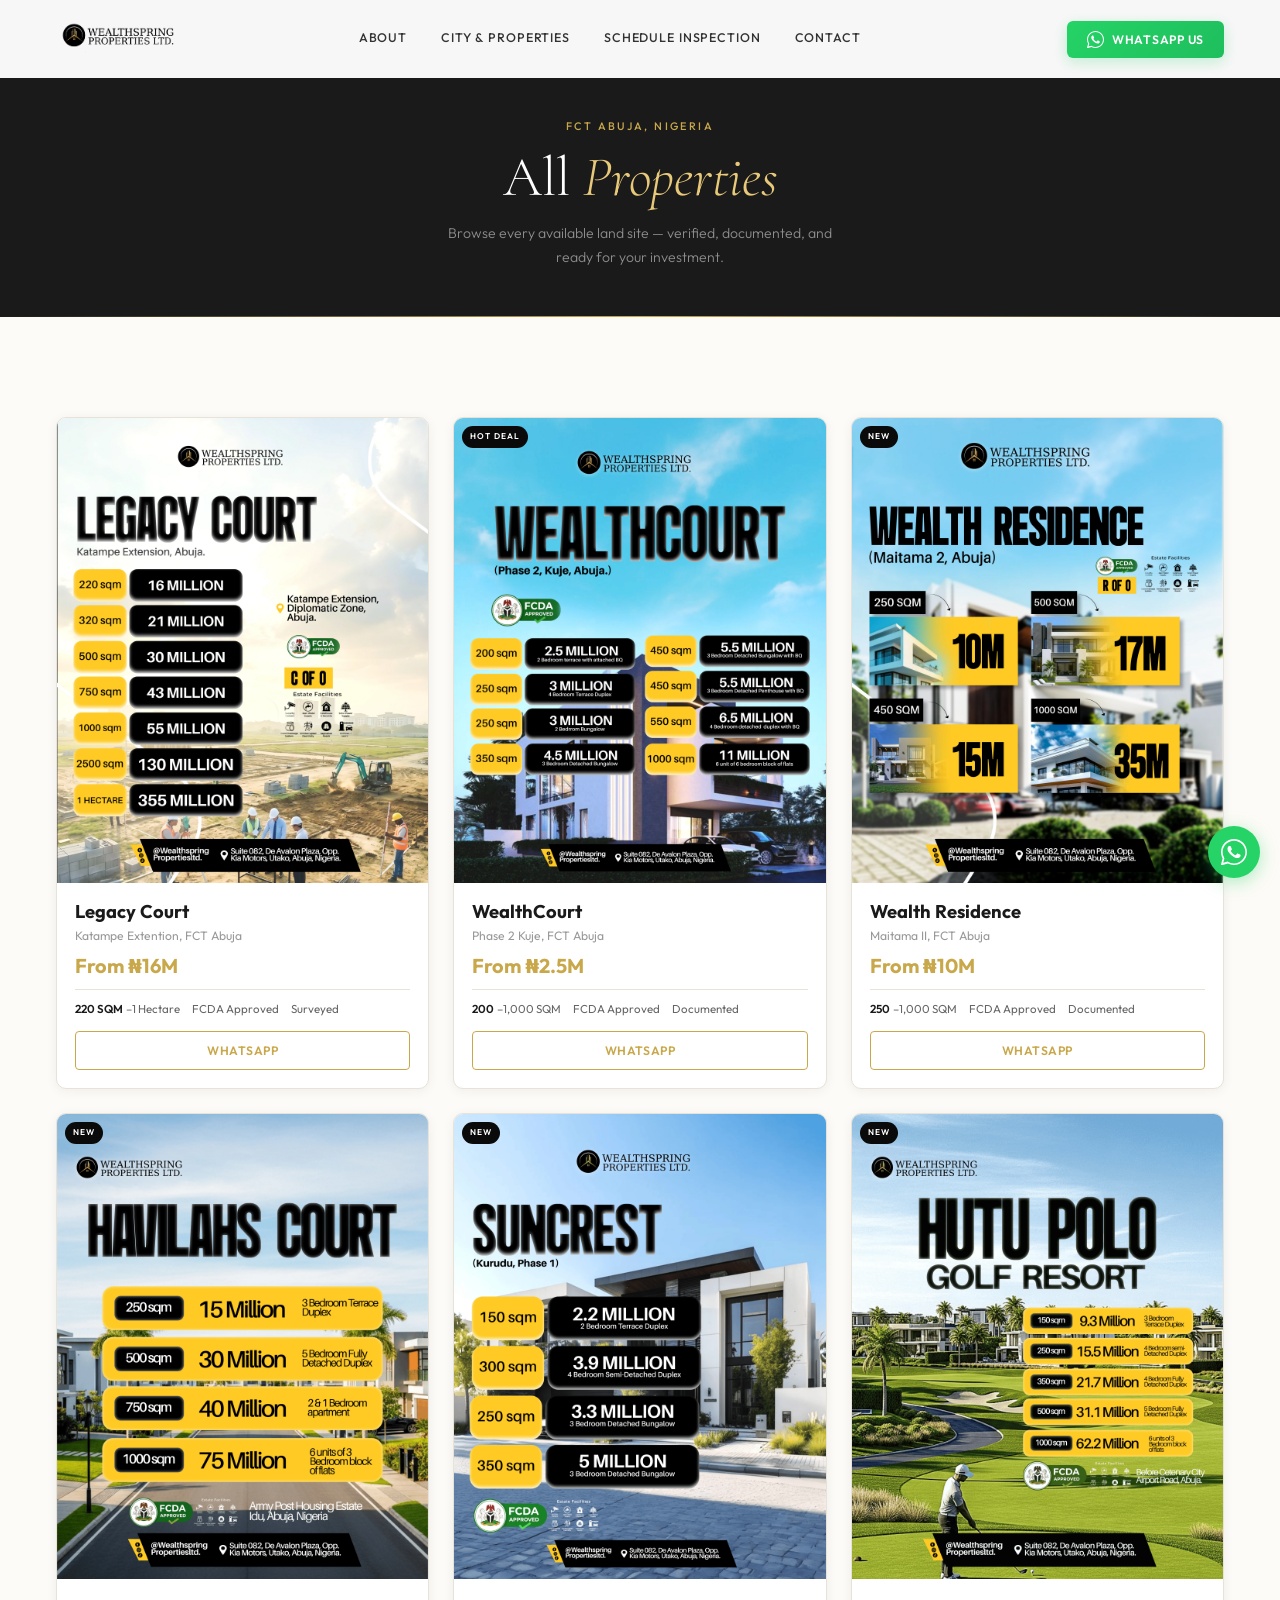
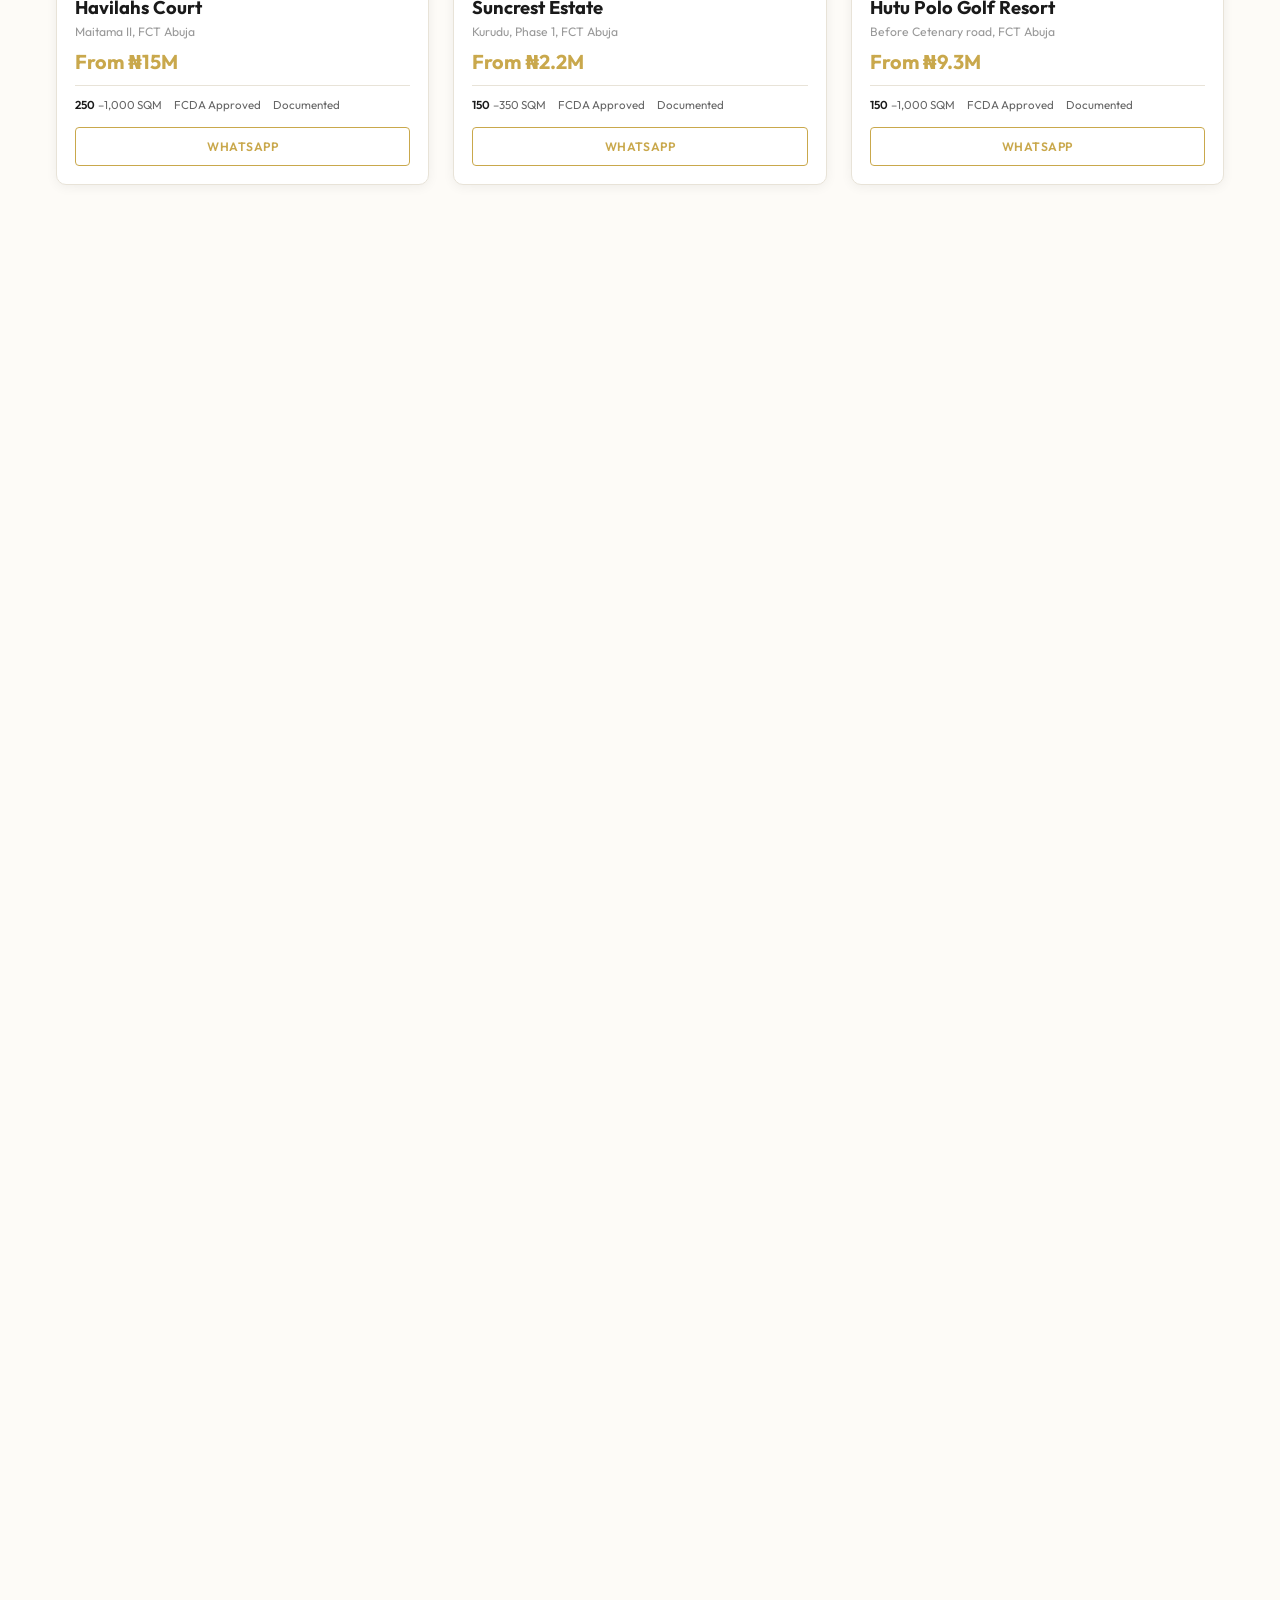
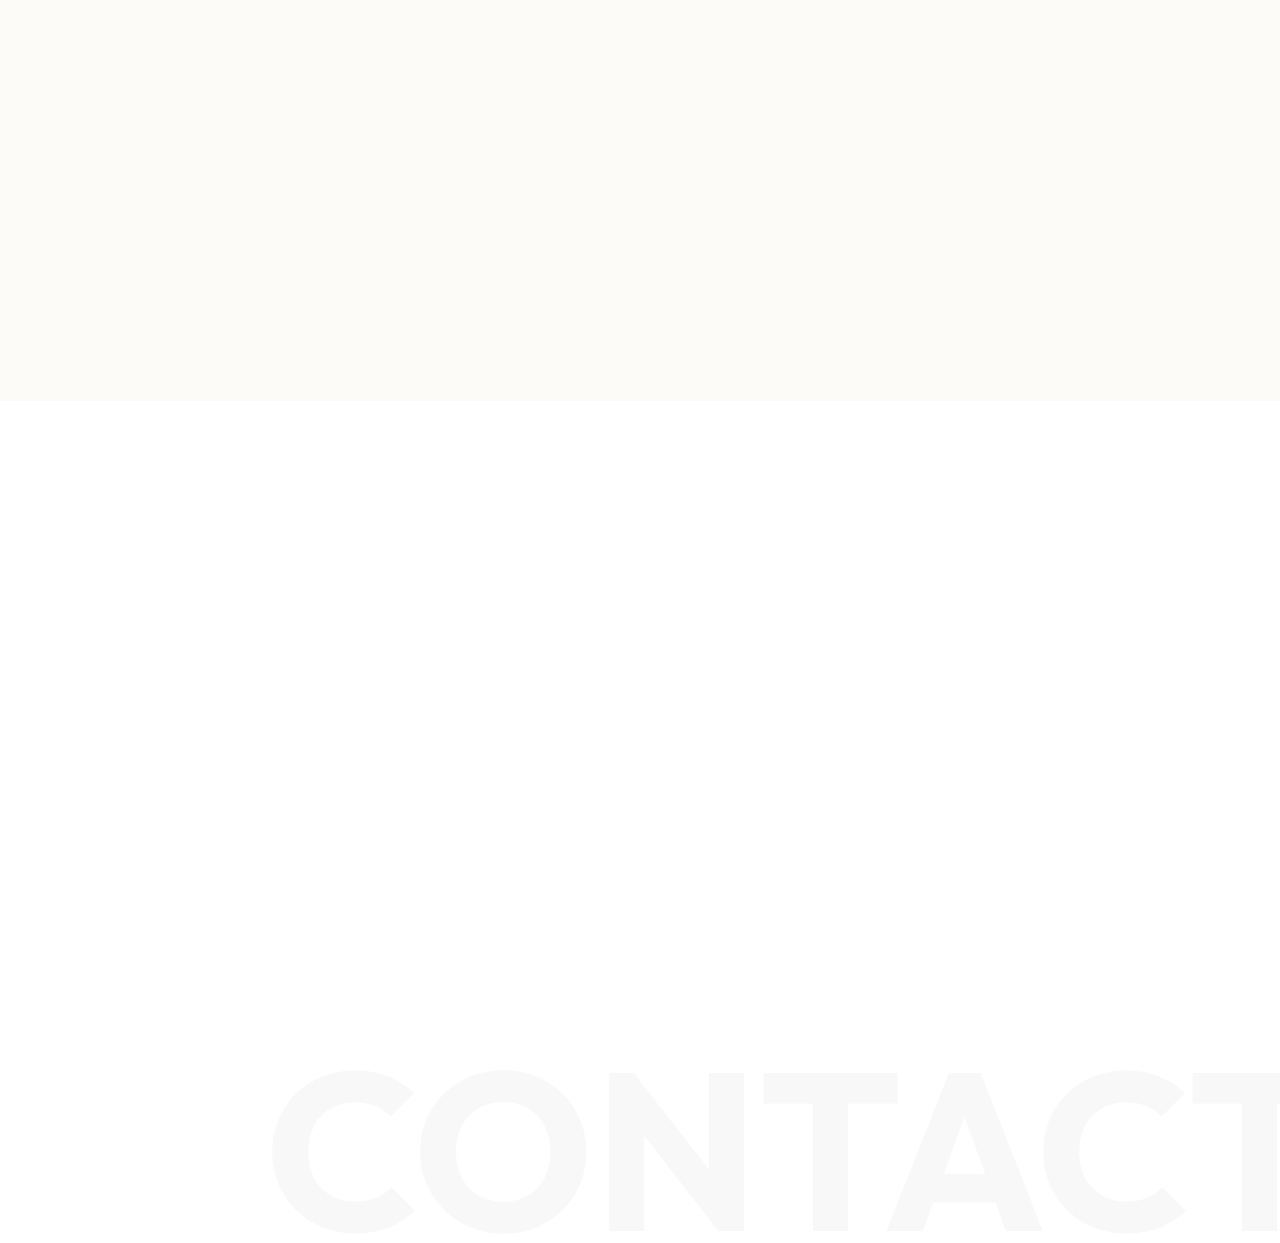
<file: properties.html>
<!doctype html>
<html lang="en">
  <head>
    <meta charset="UTF-8" />
    <meta
      name="viewport"
      content="width=device-width, initial-scale=1.0, viewport-fit=cover"
    />
    <meta
      name="description"
      content="Browse all WealthSpring Properties land listings in FCT Abuja, Nigeria."
    />
    <title>Properties | WealthSpring Properties</title>

    <link rel="preconnect" href="https://fonts.googleapis.com" />
    <link rel="preconnect" href="https://fonts.gstatic.com" crossorigin />
    <link
      rel="stylesheet"
      href="https://fonts.googleapis.com/css2?family=Cormorant+Garamond:ital,wght@0,400;0,600;1,400&family=Outfit:wght@300;400;500;600;700&display=swap"
    />

    <link rel="stylesheet" href="css/main.css" />
    <link rel="stylesheet" href="css/navbar.css" />
    <link rel="stylesheet" href="css/properties.css" />
    <link rel="stylesheet" href="css/sections.css" />

    <style>
      /* Page-specific styles for the properties listing page */

      .props-page-hero {
        padding-top: var(--nav-height);
        padding-bottom: 48px;
        padding-left: var(--page-x);
        padding-right: var(--page-x);
        background: var(--black-soft);
        text-align: center;
        position: relative;
      }

      .props-page-hero::after {
        content: "";
        position: absolute;
        bottom: 0;
        left: 0;
        right: 0;
        height: 1px;
        background: linear-gradient(
          90deg,
          transparent,
          var(--gold),
          transparent
        );
      }

      .props-page-hero .section-label {
        justify-content: center;
        margin-top: 40px;
        margin-bottom: 12px;
      }

      .props-page-hero .section-label::before {
        display: none;
      }

      .props-page-title {
        font-family: var(--serif);
        font-size: clamp(2rem, 8vw, 3.5rem);
        font-weight: 300;
        color: var(--white);
        line-height: 1.1;
        margin-bottom: 12px;
      }

      .props-page-title em {
        font-style: italic;
        color: var(--gold-light);
      }

      .props-page-sub {
        font-family: var(--sans);
        font-size: 0.88rem;
        font-weight: 300;
        color: rgba(255, 255, 255, 0.5);
        max-width: 420px;
        margin: 0 auto;
        line-height: 1.72;
      }

      /* Filter bar */
      .props-filter-bar {
        background: var(--white);
        border-bottom: 1px solid var(--gray-border);
        padding: 14px var(--page-x);
        display: flex;
        gap: 9px;
        overflow-x: auto;
        -webkit-overflow-scrolling: touch;
        scrollbar-width: none;
        position: sticky;
        top: var(--nav-height);
        z-index: 100;
      }

      .props-filter-bar::-webkit-scrollbar {
        display: none;
      }

      .filter-chip {
        background: var(--white);
        border: 1.5px solid var(--gray-border);
        color: var(--gray-dark);
        padding: 7px 16px;
        border-radius: 40px;
        font-family: var(--sans);
        font-size: 0.76rem;
        font-weight: 500;
        cursor: pointer;
        white-space: nowrap;
        flex-shrink: 0;
        transition: all var(--speed) var(--ease);
        -webkit-tap-highlight-color: transparent;
      }

      .filter-chip.active {
        background: var(--gold);
        border-color: var(--gold);
        color: var(--white);
      }

      .filter-chip:not(.active):hover {
        border-color: var(--gold);
        color: var(--gold);
      }

      /* Listings section */
      .props-page-section {
        padding: var(--section-y) var(--page-x);
        background: var(--off-white);
      }

      .props-page-section .section-inner {
        max-width: 1200px;
      }

      /* Coming soon card */
      .property-card-placeholder {
        background: var(--white);
        border: 1.5px dashed var(--gray-border);
        border-radius: var(--radius-md);
        padding: 40px 24px;
        display: flex;
        flex-direction: column;
        align-items: center;
        justify-content: center;
        gap: 14px;
        text-align: center;
        min-height: 300px;
      }

      .property-card-placeholder svg {
        opacity: 0.25;
      }

      .property-card-placeholder h3 {
        font-family: var(--serif);
        font-size: 1.1rem;
        font-weight: 300;
        font-style: italic;
        color: var(--gray-mid);
      }

      .property-card-placeholder p {
        font-family: var(--sans);
        font-size: 0.76rem;
        font-weight: 300;
        color: var(--gray-light);
        line-height: 1.65;
        max-width: 220px;
      }
    </style>
  </head>
  <body>
    <!-- ================================================
     NAVBAR
================================================ -->
    <nav id="navbar" role="navigation" aria-label="Main navigation">
      <div class="nav-inner">
        <!-- Brand -->
        <a
          href="index.html"
          class="nav-brand"
          aria-label="WealthSpring Properties — Home"
        >
          <img
            src="assets/logo/Wealthspring Logo.png"
            alt="WealthSpring Properties"
            class="nav-logo-img"
          />
        </a>

        <!-- Desktop links -->
        <div class="nav-links-desktop" role="menubar">
          <a href="index.html#about" role="menuitem">About</a>
          <a href="properties.html" role="menuitem">City &amp; Properties</a>
          <a href="#contact" role="menuitem">Schedule Inspection</a>
          <a href="#contact" role="menuitem">Contact</a>
        </div>

        <!-- Desktop CTA -->
        <div class="nav-desktop-cta">
          <!--<a
            href="spring-ai.html"
            class="btn btn-spring-ai"
            style="padding: 10px 16px; font-size: 0.76rem; margin-right: 8px"
          >
            <svg
              width="16"
              height="16"
              viewBox="0 0 24 24"
              fill="none"
              xmlns="http://www.w3.org/2000/svg"
              style="margin-right: 6px"
            >
              <path
                d="M12 2C6.48 2 2 6.48 2 12c0 1.54.36 3.05 1.05 4.42L2.05 21.95c-.03.18.05.37.21.51.17.14.39.21.62.17l5.53-1.05C9.95 21.64 10.97 22 12 22c5.52 0 10-4.48 10-10S17.52 2 12 2zm-1 13h2v2h-2v-2zm0-8h2v6h-2V7z"
                fill="currentColor"
              />
            </svg>
            SpringAI
          </a>-->
          <button
            class="btn btn-whatsapp"
            data-wa="general"
            style="padding: 10px 20px; font-size: 0.76rem"
          >
            <svg class="wa-icon" viewBox="0 0 24 24" aria-hidden="true">
              <path
                d="M17.472 14.382c-.297-.149-1.758-.867-2.03-.967-.273-.099-.471-.148-.67.15-.197.297-.767.966-.94 1.164-.173.199-.347.223-.644.075-.297-.15-1.255-.463-2.39-1.475-.883-.788-1.48-1.761-1.653-2.059-.173-.297-.018-.458.13-.606.134-.133.298-.347.446-.52.149-.174.198-.298.298-.497.099-.198.05-.371-.025-.52-.075-.149-.669-1.612-.916-2.207-.242-.579-.487-.5-.669-.51-.173-.008-.371-.01-.57-.01-.198 0-.52.074-.792.372-.272.297-1.04 1.016-1.04 2.479 0 1.462 1.065 2.875 1.213 3.074.149.198 2.096 3.2 5.077 4.487.709.306 1.262.489 1.694.625.712.227 1.36.195 1.871.118.571-.085 1.758-.719 2.006-1.413.248-.694.248-1.289.173-1.413-.074-.124-.272-.198-.57-.347z"
              />
              <path
                d="M12 0C5.373 0 0 5.373 0 12c0 2.125.554 4.122 1.524 5.855L.057 23.243a.75.75 0 00.916.916l5.388-1.467A11.95 11.95 0 0012 24c6.627 0 12-5.373 12-12S18.627 0 12 0zm0 22.5c-1.98 0-3.852-.538-5.464-1.48l-.39-.23-4.04 1.1 1.1-4.04-.23-.39A10.448 10.448 0 011.5 12C1.5 6.201 6.201 1.5 12 1.5S22.5 6.201 22.5 12 17.799 22.5 12 22.5z"
              />
            </svg>
            WhatsApp Us
          </button>
        </div>

        <button
          class="nav-hamburger"
          id="hamburger"
          type="button"
          aria-label="Open navigation menu"
          aria-expanded="false"
          aria-controls="nav-drawer"
        >
          <span></span>
          <span></span>
          <span></span>
        </button>
      </div>
    </nav>

    <div class="nav-drawer" id="nav-drawer" aria-label="Navigation menu">
      <nav class="nav-drawer-links">
        <a href="index.html#about" class="nav-drawer-link"
          >About <span class="link-arrow">&#8594;</span></a
        >
        <a href="index.html#properties" class="nav-drawer-link"
          >City &amp; Properties <span class="link-arrow">&#8594;</span></a
        >
        <!--<a href="spring-ai.html" class="nav-drawer-link"
          >SpringAI <span class="link-arrow">&#8594;</span></a
        >-->
        <a href="index.html#contact" class="nav-drawer-link"
          >Contact <span class="link-arrow">&#8594;</span></a
        >
      </nav>
      <div class="nav-drawer-actions">
        <!--<a href="spring-ai.html" class="btn btn-spring-ai btn-full">
          <svg
            width="18"
            height="18"
            viewBox="0 0 24 24"
            fill="none"
            xmlns="http://www.w3.org/2000/svg"
            style="margin-right: 8px"
          >
            <path
              d="M12 2C6.48 2 2 6.48 2 12c0 1.54.36 3.05 1.05 4.42L2.05 21.95c-.03.18.05.37.21.51.17.14.39.21.62.17l5.53-1.05C9.95 21.64 10.97 22 12 22c5.52 0 10-4.48 10-10S17.52 2 12 2zm-1 13h2v2h-2v-2zm0-8h2v6h-2V7z"
              fill="currentColor"
            />
          </svg>
          Chat with SpringAI
        </a>-->
        <button class="btn btn-gold btn-full btn-cta" data-wa="inspection">
          Schedule an Inspection
        </button>
        <button class="btn btn-whatsapp btn-full" data-wa="general">
          WhatsApp Us
        </button>
      </div>
    </div>

    <!-- ================================================
     PAGE HERO
================================================ -->
    <div class="props-page-hero">
      <span class="section-label">FCT Abuja, Nigeria</span>
      <h1 class="props-page-title">All <em>Properties</em></h1>
      <p class="props-page-sub">
        Browse every available land site — verified, documented, and ready for
        your investment.
      </p>
    </div>

    <!-- ================================================
     FILTER BAR
================================================ -->
    <!--<div class="props-filter-bar" role="group" aria-label="Filter properties">
      <button class="filter-chip active" data-filter="all">All Sites</button>
      <button class="filter-chip" data-filter="gwarinpa">Gwarinpa</button>
      <button class="filter-chip" data-filter="kuje">Kuje</button>
      <button class="filter-chip" data-filter="lugbe">Lugbe</button>
      <button class="filter-chip" data-filter="300sqm">300 SQM</button>
      <button class="filter-chip" data-filter="500sqm">500 SQM +</button>
    </div>-->

    <!-- ================================================
     LISTINGS
================================================ -->
    <section class="props-page-section">
      <div class="section-inner">
        <div class="properties-grid">
          <!-- Card 1 -->
          <article
            class="property-card fade-up"
            data-property="site-alpha">
            <div class="property-card-img-wrap">
              <!-- Real listing images are used below -->
              <img
                src="assets/images/properties/WealthSpring Legacy Court.webp"
                alt="Legacy Court"
                class="property-card-img" loading="lazy" decoding="async" />
            </div>

            <div class="property-card-body">
              <h3 class="property-card-name">Legacy Court</h3>
              <p class="property-card-location">Katampe Extention, FCT Abuja</p>
              <div class="property-card-price-row">
                <span class="property-card-price">From &#8358;16M</span>
                <span class="property-card-price-note"></span>
              </div>
              <div class="property-card-meta">
                <span class="property-meta-tag"
                  ><strong>220 SQM</strong>&ndash;1 Hectare</span
                >
                <span class="property-meta-tag">FCDA Approved</span>
                <span class="property-meta-tag">Surveyed</span>
              </div>
              <div class="property-card-actions">
                <button class="btn btn-outline-gold" data-wa="enquiry">
                  WhatsApp
                </button>
              </div>
            </div>
          </article>

          <!-- Card 2 -->
          <article
            class="property-card fade-up"
            data-property="site-beta">
            <div class="property-card-img-wrap">
              <img
                src="assets/images/properties/Wealthcourt - WealthSpring 1.webp"
                alt="WealthCourt"
                class="property-card-img" loading="lazy" decoding="async" />
              <span class="property-badge property-badge-dark">Hot Deal</span>
            </div>
            <div class="property-card-body">
              <h3 class="property-card-name">WealthCourt</h3>
              <p class="property-card-location">Phase 2 Kuje, FCT Abuja</p>
              <div class="property-card-price-row">
                <span class="property-card-price">From &#8358;2.5M</span>
                <span class="property-card-price-note"></span>
              </div>
              <div class="property-card-meta">
                <span class="property-meta-tag"
                  ><strong>200</strong>&ndash;1,000 SQM</span
                >
                <span class="property-meta-tag">FCDA Approved</span>
                <span class="property-meta-tag">Documented</span>
              </div>
              <div class="property-card-actions">
                <button class="btn btn-outline-gold" data-wa="enquiry">
                  WhatsApp
                </button>
              </div>
            </div>
          </article>

          <!-- Card 3 -->
          <article
            class="property-card fade-up"
            data-property="site-gamma">
            <div class="property-card-img-wrap">
              <img
                src="assets/images/properties/Wealth Residence - WealthSpring.webp"
                alt="Wealth Residence"
                class="property-card-img" loading="lazy" decoding="async" />
              <span class="property-badge property-badge-dark">New</span>
            </div>
            <div class="property-card-body">
              <h3 class="property-card-name">Wealth Residence</h3>
              <p class="property-card-location">Maitama II, FCT Abuja</p>
              <div class="property-card-price-row">
                <span class="property-card-price">From &#8358;10M</span>
                <span class="property-card-price-note"></span>
              </div>
              <div class="property-card-meta">
                <span class="property-meta-tag"
                  ><strong>250</strong>&ndash;1,000 SQM</span
                >
                <span class="property-meta-tag">FCDA Approved</span>
                <span class="property-meta-tag">Documented</span>
              </div>
              <div class="property-card-actions">
                <button class="btn btn-outline-gold" data-wa="enquiry">
                  WhatsApp
                </button>
              </div>
            </div>
          </article>

          <!-- Card 4 -->
          <article
            class="property-card fade-up"
            data-property="havilahs-court">
            <div class="property-card-img-wrap">
              <img
                src="assets/images/properties/Havilahs Court.webp"
                alt="Havilahs Court"
                class="property-card-img" loading="lazy" decoding="async" />
              <span class="property-badge property-badge-dark">New</span>
            </div>
            <div class="property-card-body">
              <h3 class="property-card-name">Havilahs Court</h3>
              <p class="property-card-location">Maitama II, FCT Abuja</p>
              <div class="property-card-price-row">
                <span class="property-card-price">From &#8358;15M</span>
                <span class="property-card-price-note"></span>
              </div>
              <div class="property-card-meta">
                <span class="property-meta-tag"
                  ><strong>250</strong>&ndash;1,000 SQM</span
                >
                <span class="property-meta-tag">FCDA Approved</span>
                <span class="property-meta-tag">Documented</span>
              </div>
              <div class="property-card-actions">
                <button class="btn btn-outline-gold" data-wa="enquiry">
                  WhatsApp
                </button>
              </div>
            </div>
          </article>

          <article
            class="property-card fade-up"
            data-property="suncrest-estate">
            <div class="property-card-img-wrap">
              <img
                src="assets/images/properties/SUNCREST ESTATE.webp"
                alt="Suncrest Estate"
                class="property-card-img" loading="lazy" decoding="async" />
              <span class="property-badge property-badge-dark">New</span>
            </div>
            <div class="property-card-body">
              <h3 class="property-card-name">Suncrest Estate</h3>
              <p class="property-card-location">Kurudu, Phase 1, FCT Abuja</p>
              <div class="property-card-price-row">
                <span class="property-card-price">From &#8358;2.2M</span>
                <span class="property-card-price-note"></span>
              </div>
              <div class="property-card-meta">
                <span class="property-meta-tag"
                  ><strong>150</strong>&ndash;350 SQM</span
                >
                <span class="property-meta-tag">FCDA Approved</span>
                <span class="property-meta-tag">Documented</span>
              </div>
              <div class="property-card-actions">
                <button class="btn btn-outline-gold" data-wa="enquiry">
                  WhatsApp
                </button>
              </div>
            </div>
          </article>

          <article
            class="property-card fade-up"
            data-property="hutu-polo">
            <div class="property-card-img-wrap">
              <img
                src="assets/images/properties/HUTU POLO ESTATE.webp"
                alt="Hutu Polo Golf Resort"
                class="property-card-img" loading="lazy" decoding="async" />
              <span class="property-badge property-badge-dark">New</span>
            </div>
            <div class="property-card-body">
              <h3 class="property-card-name">Hutu Polo Golf Resort</h3>
              <p class="property-card-location">
                Before Cetenary road, FCT Abuja
              </p>
              <div class="property-card-price-row">
                <span class="property-card-price">From &#8358;9.3M</span>
                <span class="property-card-price-note"></span>
              </div>
              <div class="property-card-meta">
                <span class="property-meta-tag"
                  ><strong>150</strong>&ndash;1,000 SQM</span
                >
                <span class="property-meta-tag">FCDA Approved</span>
                <span class="property-meta-tag">Documented</span>
              </div>
              <div class="property-card-actions">
                <button class="btn btn-outline-gold" data-wa="enquiry">
                  WhatsApp
                </button>
              </div>
            </div>
          </article>

          <article
            class="property-card fade-up"
            data-property="upper-heaven">
            <div class="property-card-img-wrap">
              <img
                src="assets/images/properties/SAVE_20260626_210710.webp"
                alt="Upper Haven"
                class="property-card-img" loading="lazy" decoding="async" />
              <span class="property-badge property-badge-dark">New</span>
            </div>
            <div class="property-card-body">
              <h3 class="property-card-name">Upper Heaven</h3>
              <p class="property-card-location">Sheretti-Kabusa, FCT Abuja</p>
              <div class="property-card-price-row">
                <span class="property-card-price">From &#8358;12.5M</span>
                <span class="property-card-price-note"></span>
              </div>
              <div class="property-card-meta">
                <span class="property-meta-tag"
                  ><strong>250</strong>&ndash;600 SQM</span
                >
                <span class="property-meta-tag">FCDA Approved</span>
                <span class="property-meta-tag">Documented</span>
              </div>
              <div class="property-card-actions">
                <button class="btn btn-outline-gold" data-wa="enquiry">
                  WhatsApp
                </button>
              </div>
            </div>
          </article>

          <article
            class="property-card fade-up"
            data-property="stabug-golf">
            <div class="property-card-img-wrap">
              <img
                src="assets/images/properties/Stabug Golf Resort - WealthSpring.webp"
                alt="Stabug Golf Resort"
                class="property-card-img" loading="lazy" decoding="async" />
              <span class="property-badge property-badge-dark">New</span>
            </div>
            <div class="property-card-body">
              <h3 class="property-card-name">Stabug Golf Resort</h3>
              <p class="property-card-location">Karshi, FCT Abuja</p>
              <div class="property-card-price-row">
                <span class="property-card-price">From &#8358;3M</span>
                <span class="property-card-price-note"></span>
              </div>
              <div class="property-card-meta">
                <span class="property-meta-tag"
                  ><strong>250</strong>&ndash;1,000 SQM</span
                >
                <span class="property-meta-tag">FCDA Approved</span>
                <span class="property-meta-tag">Documented</span>
              </div>
              <div class="property-card-actions">
                <button class="btn btn-outline-gold" data-wa="enquiry">
                  WhatsApp
                </button>
              </div>
            </div>
          </article>

          <article
            class="property-card fade-up"
            data-property="signature-estate">
            <div class="property-card-img-wrap">
              <img
                src="assets/images/properties/Wealth Residence (phase 2) - WealthSpring.webp"
                alt="Signature Estate"
                class="property-card-img" loading="lazy" decoding="async" />
              <span class="property-badge property-badge-dark">New</span>
            </div>
            <div class="property-card-body">
              <h3 class="property-card-name">Wealth Residence (phase 2)</h3>
              <p class="property-card-location">Maitama 2, FCT Abuja</p>
              <div class="property-card-price-row">
                <span class="property-card-price">From &#8358;6.5M</span>
                <span class="property-card-price-note"></span>
              </div>
              <div class="property-card-meta">
                <span class="property-meta-tag"
                  ><strong>250</strong>&ndash;1000 SQM</span
                >
                <span class="property-meta-tag">FCDA Approved</span>
                <span class="property-meta-tag">Documented</span>
              </div>
              <div class="property-card-actions">
                <button class="btn btn-outline-gold" data-wa="enquiry">
                  WhatsApp
                </button>
              </div>
            </div>
          </article>

          <article
            class="property-card fade-up"
            data-property="comfort-villa">
            <div class="property-card-img-wrap">
              <img
                src="assets/images/properties/Comfort Villa Redesign.webp"
                alt="Comfort Villa"
                class="property-card-img" loading="lazy" decoding="async" />
              <span class="property-badge property-badge-dark">New</span>
            </div>
            <div class="property-card-body">
              <h3 class="property-card-name">Comfort Villa</h3>
              <p class="property-card-location">Lugbe, FCT Abuja</p>
              <div class="property-card-price-row">
                <span class="property-card-price">From &#8358;16M</span>
                <span class="property-card-price-note"></span>
              </div>
              <div class="property-card-meta">
                <span class="property-meta-tag"
                  ><strong>250</strong>&ndash;400 SQM</span
                >
                <span class="property-meta-tag">FCDA Approved</span>
                <span class="property-meta-tag">Documented</span>
              </div>
              <div class="property-card-actions">
                <button class="btn btn-outline-gold" data-wa="enquiry">
                  WhatsApp
                </button>
              </div>
            </div>
          </article>

          <article
            class="property-card fade-up"
            data-property="ridge-city ">
            <div class="property-card-img-wrap">
              <img
                src="assets/images/properties/Ridge City Redesign.webp"
                alt="Ridge City"
                class="property-card-img" loading="lazy" decoding="async" />
              <span class="property-badge property-badge-dark">New</span>
            </div>
            <div class="property-card-body">
              <h3 class="property-card-name">Ridge City</h3>
              <p class="property-card-location">Guzape 2, FCT Abuja</p>
              <div class="property-card-price-row">
                <span class="property-card-price">From &#8358;27.5M</span>
                <span class="property-card-price-note"></span>
              </div>
              <div class="property-card-meta">
                <span class="property-meta-tag"
                  ><strong>250</strong>&ndash;1,000 SQM</span
                >
                <span class="property-meta-tag">FCDA Approved</span>
                <span class="property-meta-tag">Documented</span>
              </div>
              <div class="property-card-actions">
                <button class="btn btn-outline-gold" data-wa="enquiry">
                  WhatsApp
                </button>
              </div>
            </div>
          </article>

          <article
            class="property-card fade-up"
            data-property="homesphere">
            <div class="property-card-img-wrap">
              <img
                src="assets/images/properties/Homesphere Redesign.webp"
                alt="Homesphere"
                class="property-card-img" loading="lazy" decoding="async" />
              <span class="property-badge property-badge-dark">New</span>
            </div>
            <div class="property-card-body">
              <h3 class="property-card-name">Homesphere</h3>
              <p class="property-card-location">Karsana South, FCT Abuja</p>
              <div class="property-card-price-row">
                <span class="property-card-price">From &#8358;18M</span>
                <span class="property-card-price-note"></span>
              </div>
              <div class="property-card-meta">
                <span class="property-meta-tag"
                  ><strong>270</strong>&ndash;1,000 SQM</span
                >
                <span class="property-meta-tag">FCDA Approved</span>
                <span class="property-meta-tag">Documented</span>
              </div>
              <div class="property-card-actions">
                <button class="btn btn-outline-gold" data-wa="enquiry">
                  WhatsApp
                </button>
              </div>
            </div>
          </article>

          <!-- Coming soon placeholder -->
          <div class="property-card-placeholder fade-up">
            <svg
              width="44"
              height="44"
              viewBox="0 0 24 24"
              fill="none"
              stroke="currentColor"
              stroke-width="1"
              aria-hidden="true"
            >
              <rect x="3" y="3" width="18" height="18" rx="2" />
              <line x1="12" y1="8" x2="12" y2="16" />
              <line x1="8" y1="12" x2="16" y2="12" />
            </svg>
            <h3>Want to Know about more Sites?</h3>
            <p>
              We are adding more verified plots. Contact us to be notified when
              a new site is listed.
            </p>
            <button
              class="btn btn-outline-gold"
              data-wa="general"
              style="font-size: 0.76rem; padding: 9px 18px"
            >
              Notify Me
            </button>
          </div>
        </div>
      </div>
    </section>

     <!-- ================================================
     CONTACT
================================================ -->
        <section id="contact" class="section">
            <div class="section-inner contact-inner">
                <!-- Info -->
                <div class="contact-info fade-up">
                    <span class="section-label">Get in Touch</span>
                    <h2 class="contact-title">
                        Let's Find Your<br />
                        <em>Perfect Plot</em>
                    </h2>
                    <div class="gold-line"></div>

                    <p class="contact-body">
                        Ready to take the next step? Whether you want to
                        schedule an inspection, ask a question, or simply learn
                        more — our team is always available.
                    </p>

                    <div class="contact-wa-block">
                        <p>Fastest response guaranteed on WhatsApp</p>
                        <button
                            class="btn btn-whatsapp btn-full"
                            data-wa="general"
                        >
                            <svg
                                class="wa-icon"
                                viewBox="0 0 24 24"
                                aria-hidden="true"
                            >
                                <path
                                    d="M17.472 14.382c-.297-.149-1.758-.867-2.03-.967-.273-.099-.471-.148-.67.15-.197.297-.767.966-.94 1.164-.173.199-.347.223-.644.075-.297-.15-1.255-.463-2.39-1.475-.883-.788-1.48-1.761-1.653-2.059-.173-.297-.018-.458.13-.606.134-.133.298-.347.446-.52.149-.174.198-.298.298-.497.099-.198.05-.371-.025-.52-.075-.149-.669-1.612-.916-2.207-.242-.579-.487-.5-.669-.51-.173-.008-.371-.01-.57-.01-.198 0-.52.074-.792.372-.272.297-1.04 1.016-1.04 2.479 0 1.462 1.065 2.875 1.213 3.074.149.198 2.096 3.2 5.077 4.487.709.306 1.262.489 1.694.625.712.227 1.36.195 1.871.118.571-.085 1.758-.719 2.006-1.413.248-.694.248-1.289.173-1.413-.074-.124-.272-.198-.57-.347z"
                                />
                                <path
                                    d="M12 0C5.373 0 0 5.373 0 12c0 2.125.554 4.122 1.524 5.855L.057 23.243a.75.75 0 00.916.916l5.388-1.467A11.95 11.95 0 0012 24c6.627 0 12-5.373 12-12S18.627 0 12 0zm0 22.5c-1.98 0-3.852-.538-5.464-1.48l-.39-.23-4.04 1.1 1.1-4.04-.23-.39A10.448 10.448 0 011.5 12C1.5 6.201 6.201 1.5 12 1.5S22.5 6.201 22.5 12 17.799 22.5 12 22.5z"
                                />
                            </svg>
                            Chat on WhatsApp
                        </button>
                    </div>

                    <div class="contact-details">
                        <div class="contact-detail">
                            <div class="contact-detail-icon" aria-hidden="true">
                                &#9742;
                            </div>
                            <div class="contact-detail-text">
                                <strong>Phone / WhatsApp</strong>
                                <span>+234 706 808 6845, +234 704 239 3094 </span>
                            </div>
                        </div>
                        <div class="contact-detail">
                            <div class="contact-detail-icon" aria-hidden="true">
                                &#9679;
                            </div>
                            <div class="contact-detail-text">
                                <strong>Location</strong>
                                <span>FCT Abuja, Nigeria</span>
                            </div>
                        </div>
                        <div class="contact-detail">
                            <div class="contact-detail-icon" aria-hidden="true">
                                &#9711;
                            </div>
                            <div class="contact-detail-text">
                                <strong>Working Hours</strong>
                                <span>Monday to Friday, 7:00am to 5:00pm</span>
                            </div>
                        </div>
                    </div>
                </div>

                <!-- Form -->
                <div class="contact-form-wrap fade-up">
                    <h3 class="contact-form-title">Send Us a Message</h3>
                    <form id="contact-form" novalidate>
                        <div class="form-row">
                            <div class="form-group">
                                <label for="first-name">First Name</label>
                                <input
                                    type="text"
                                    id="first-name"
                                    name="first_name"
                                    placeholder="Wealth"
                                    autocomplete="given-name"
                                />
                            </div>
                            <div class="form-group">
                                <label for="last-name">Last Name</label>
                                <input
                                    type="text"
                                    id="last-name"
                                    name="last_name"
                                    placeholder="Spring"
                                    autocomplete="family-name"
                                />
                            </div>
                        </div>
                        <div class="form-group">
                            <label for="email">Email Address</label>
                            <input
                                type="email"
                                id="email"
                                name="email"
                                placeholder="wealthspring@example.com"
                                autocomplete="email"
                            />
                        </div>
                        <div class="form-group">
                            <label for="phone">Phone Number</label>
                            <input
                                type="tel"
                                id="phone"
                                name="phone"
                                placeholder="+234 800 000 0000"
                                autocomplete="tel"
                            />
                        </div>
                        <div class="form-group">
                            <label for="interest">I am Interested In</label>
                            <select id="interest" name="interest">
                                <option value="" disabled selected>
                                    Select an option
                                </option>
                                <option value="buying">Buying a Plot</option>
                                <option value="inspection">
                                    Scheduling an Inspection
                                </option>
                                <option value="payment">
                                    Payment Plan Information
                                </option>
                                <option value="documentation">
                                    Property Documentation
                                </option>
                                <option value="general">General Enquiry</option>
                            </select>
                        </div>
                        <div class="form-group">
                            <label for="message">Message</label>
                            <textarea
                                id="message"
                                name="message"
                                placeholder="Tell us what you are looking for or ask us anything"
                            ></textarea>
                        </div>
                        <button type="submit" class="btn btn-gold btn-full">
                            Send Message
                        </button>
                    </form>
                </div>
            </div>
        </section>

       

    <!-- ================================================
     FLOATING WHATSAPP BUTTON
================================================ -->
    <button class="float-wa" data-wa="general" aria-label="Chat on WhatsApp">
      <svg
        width="26"
        height="26"
        viewBox="0 0 24 24"
        fill="white"
        aria-hidden="true"
      >
        <path
          d="M17.472 14.382c-.297-.149-1.758-.867-2.03-.967-.273-.099-.471-.148-.67.15-.197.297-.767.966-.94 1.164-.173.199-.347.223-.644.075-.297-.15-1.255-.463-2.39-1.475-.883-.788-1.48-1.761-1.653-2.059-.173-.297-.018-.458.13-.606.134-.133.298-.347.446-.52.149-.174.198-.298.298-.497.099-.198.05-.371-.025-.52-.075-.149-.669-1.612-.916-2.207-.242-.579-.487-.5-.669-.51-.173-.008-.371-.01-.57-.01-.198 0-.52.074-.792.372-.272.297-1.04 1.016-1.04 2.479 0 1.462 1.065 2.875 1.213 3.074.149.198 2.096 3.2 5.077 4.487.709.306 1.262.489 1.694.625.712.227 1.36.195 1.871.118.571-.085 1.758-.719 2.006-1.413.248-.694.248-1.289.173-1.413-.074-.124-.272-.198-.57-.347z"
        />
        <path
          d="M12 0C5.373 0 0 5.373 0 12c0 2.125.554 4.122 1.524 5.855L.057 23.243a.75.75 0 00.916.916l5.388-1.467A11.95 11.95 0 0012 24c6.627 0 12-5.373 12-12S18.627 0 12 0zm0 22.5c-1.98 0-3.852-.538-5.464-1.48l-.39-.23-4.04 1.1 1.1-4.04-.23-.39A10.448 10.448 0 011.5 12C1.5 6.201 6.201 1.5 12 1.5S22.5 6.201 22.5 12 17.799 22.5 12 22.5z"
        />
      </svg>
    </button>


    

    <script src="js/main.js" defer></script>
    <script>
      /* Filter chips — visual only for now */
      document.querySelectorAll(".filter-chip").forEach(function (chip) {
        chip.addEventListener("click", function () {
          document.querySelectorAll(".filter-chip").forEach(function (c) {
            c.classList.remove("active");
          });
          chip.classList.add("active");
        });
      });
    </script>
  </body>
</html>
</file>
<file: css/main.css>
/* ==============================================
   WEALTHSPRING PROPERTIES
   Global Styles — Design System
   Mobile First
   Fonts load via <link> in HTML (faster than @import)
   ============================================== */

/* -----------------------------------------------
   CSS VARIABLES
----------------------------------------------- */
:root {
  /* Brand Colors */
  --white:         #FFFFFF;
  --off-white:     #FDFBF7;
  --gold-pale:     #FDF8EE;
  --gold-light:    #E8C97A;
  --gold:          #C9A84C;
  --gold-dark:     #A8863A;
  --black:         #0A0A0A;
  --black-soft:    #1A1A1A;

  /* UI Colors */
  --gray-dark:     #333333;
  --gray-mid:      #666666;
  --gray-light:    #999999;
  --gray-border:   #E8E3D8;
  --gray-bg:       #F5F2EC;
  --whatsapp:      #25D366;

  /* Typography */
  --serif: 'Cormorant Garamond', Georgia, serif;
  --sans:  'Outfit', system-ui, -apple-system, sans-serif;

  /* Spacing */
  --page-x:       16px;
  --section-y:    64px;
  --nav-height:   64px;

  /* Effects */
  --ease:         cubic-bezier(0.4, 0, 0.2, 1);
  --speed:        0.25s;
  --shadow-sm:    0 2px 12px rgba(0,0,0,0.06);
  --shadow-md:    0 8px 32px rgba(0,0,0,0.10);
  --shadow-gold:  0 8px 28px rgba(201,168,76,0.22);

  /* Border radius */
  --radius-sm:  4px;
  --radius-md:  10px;
  --radius-lg:  18px;
}

/* -----------------------------------------------
   RESET
----------------------------------------------- */
*,
*::before,
*::after {
  box-sizing: border-box;
  margin: 0;
  padding: 0;
}

html {
  scroll-behavior: smooth;
  -webkit-text-size-adjust: 100%;
}

body {
  background: var(--white);
  color: var(--black-soft);
  font-family: var(--sans);
  font-weight: 400;
  line-height: 1.6;
  overflow-x: hidden;
  -webkit-font-smoothing: antialiased;
  -moz-osx-font-smoothing: grayscale;
}

img {
  display: block;
  max-width: 100%;
  height: auto;
}

video {
  display: block;
  max-width: 100%;
}

a {
  text-decoration: none;
  color: inherit;
}

ul,
ol {
  list-style: none;
}

button {
  cursor: pointer;
  font-family: var(--sans);
  border: none;
  background: none;
}

input,
textarea,
select {
  font-family: var(--sans);
  font-size: 1rem;
  outline: none;
  -webkit-appearance: none;
}

/* -----------------------------------------------
   SECTION WRAPPER
----------------------------------------------- */
.section {
  padding: var(--section-y) var(--page-x);
}

.section-inner {
  width: 100%;
  max-width: 1200px;
  margin: 0 auto;
}

/* -----------------------------------------------
   SECTION LABEL
----------------------------------------------- */
.section-label {
  display: inline-flex;
  align-items: center;
  gap: 10px;
  font-family: var(--sans);
  font-size: 0.68rem;
  font-weight: 500;
  letter-spacing: 0.22em;
  text-transform: uppercase;
  color: var(--gold);
  margin-bottom: 14px;
}

.section-label::before {
  content: '';
  display: block;
  width: 28px;
  height: 1.5px;
  background: var(--gold);
  flex-shrink: 0;
}

/* -----------------------------------------------
   GOLD DIVIDER
----------------------------------------------- */
.gold-line {
  width: 44px;
  height: 2px;
  background: var(--gold);
  margin: 14px 0 22px;
}

.gold-line-center {
  margin-left: auto;
  margin-right: auto;
}

/* -----------------------------------------------
   BUTTONS
----------------------------------------------- */
.btn {
  display: inline-flex;
  align-items: center;
  justify-content: center;
  gap: 8px;
  padding: 16px 32px;
  font-family: var(--sans);
  font-size: 0.88rem;
  font-weight: 600;
  letter-spacing: 0.08em;
  text-transform: uppercase;
  white-space: nowrap;
  border: none;
  cursor: pointer;
  transition: all 0.3s cubic-bezier(0.4, 0, 0.2, 1);
  -webkit-tap-highlight-color: transparent;
  border-radius: var(--radius-sm);
  position: relative;
  overflow: hidden;
  box-shadow: 0 4px 12px rgba(0,0,0,0.15);
}

.btn::before {
  content: '';
  position: absolute;
  top: 0;
  left: -100%;
  width: 100%;
  height: 100%;
  background: linear-gradient(90deg, transparent, rgba(255,255,255,0.2), transparent);
  transition: left 0.5s ease;
}

.btn:hover::before {
  left: 100%;
}

@media (max-width: 640px) {
  .btn {
    white-space: normal;
    padding: 14px 24px;
    font-size: 0.82rem;
  }
}

.btn-gold {
  background: linear-gradient(135deg, var(--gold) 0%, var(--gold-dark) 100%);
  color: var(--white);
  box-shadow: 0 6px 20px rgba(201, 168, 76, 0.28);
}

.btn-gold:hover {
  background: linear-gradient(135deg, var(--gold-dark) 0%, var(--gold) 100%);
  box-shadow: 0 8px 28px rgba(201, 168, 76, 0.38);
  transform: translateY(-2px);
}

.btn-outline-gold {
  background: transparent;
  color: var(--gold);
  border: 1.5px solid var(--gold);
  box-shadow: none;
  transition: background var(--speed) var(--ease),
              color var(--speed) var(--ease),
              border-color var(--speed) var(--ease),
              transform var(--speed) var(--ease);
}

.btn-outline-gold:hover {
  background: linear-gradient(135deg, var(--gold) 0%, var(--gold-dark) 100%);
  color: var(--white);
  border-color: var(--gold);
  transform: translateY(-2px);
}

.btn-black {
  background: linear-gradient(135deg, var(--black) 0%, var(--black-soft) 100%);
  color: var(--white);
  box-shadow: 0 6px 20px rgba(0, 0, 0, 0.25);
}

.btn-black:hover {
  background: linear-gradient(135deg, var(--black-soft) 0%, var(--black) 100%);
  box-shadow: 0 8px 28px rgba(0, 0, 0, 0.35);
  transform: translateY(-2px);
}

.btn-outline-black {
  background: transparent;
  color: var(--black-soft);
  border: 1.5px solid var(--black-soft);
  box-shadow: none;
  transition: background var(--speed) var(--ease),
              color var(--speed) var(--ease),
              border-color var(--speed) var(--ease),
              transform var(--speed) var(--ease);
}

.btn-outline-black:hover {
  background: linear-gradient(135deg, var(--black) 0%, var(--black-soft) 100%);
  color: var(--white);
  border-color: var(--black);
  transform: translateY(-2px);
}

.btn-whatsapp {
  background: linear-gradient(135deg, var(--whatsapp) 0%, #1ebe5d 100%);
  color: var(--white);
  box-shadow: 0 6px 20px rgba(37, 211, 102, 0.28);
  position: relative;
}

.btn-whatsapp:hover {
  background: linear-gradient(135deg, #1ebe5d 0%, var(--whatsapp) 100%);
  box-shadow: 0 8px 28px rgba(37, 211, 102, 0.38);
  transform: translateY(-2px);
}

.btn-spring-ai {
  background: linear-gradient(135deg, var(--gold) 0%, var(--gold-dark) 100%);
  color: var(--white);
  box-shadow: 0 6px 20px rgba(201, 168, 76, 0.28);
  position: relative;
}

.btn-spring-ai:hover {
  background: linear-gradient(135deg, var(--gold-dark) 0%, var(--gold) 100%);
  box-shadow: 0 8px 28px rgba(201, 168, 76, 0.38);
  transform: translateY(-2px);
}

.btn-full {
  width: 100%;
}

/* CTA utility — no continuous animation (keeps main thread free) */
.btn-cta {
  position: relative;
}

.wa-icon {
  width: 17px;
  height: 17px;
  flex-shrink: 0;
  fill: currentColor;
}

/* -----------------------------------------------
   SCROLL ANIMATIONS
----------------------------------------------- */
.fade-up {
  opacity: 0;
  transform: translateY(26px);
  transition: opacity 0.6s var(--ease), transform 0.6s var(--ease);
}

.fade-up.visible {
  opacity: 1;
  transform: translateY(0);
}

.fade-up:nth-child(2) { transition-delay: 0.08s; }
.fade-up:nth-child(3) { transition-delay: 0.16s; }
.fade-up:nth-child(4) { transition-delay: 0.24s; }

/* -----------------------------------------------
   MODAL
----------------------------------------------- */
.modal-overlay {
  position: fixed;
  inset: 0;
  background: rgba(10, 10, 10, 0.65);
  backdrop-filter: blur(5px);
  -webkit-backdrop-filter: blur(5px);
  z-index: 2000;
  display: flex;
  align-items: flex-end;
  justify-content: center;
  opacity: 0;
  pointer-events: none;
  transition: opacity var(--speed) var(--ease);
}

.modal-overlay.open {
  opacity: 1;
  pointer-events: all;
}

.modal-box {
  background: var(--white);
  width: 100%;
  max-width: 560px;
  max-height: 90vh;
  overflow-y: auto;
  border-radius: var(--radius-lg) var(--radius-lg) 0 0;
  padding: 28px var(--page-x) 44px;
  transform: translateY(32px);
  transition: transform 0.38s var(--ease);
  -webkit-overflow-scrolling: touch;
  position: relative;
}

.modal-overlay.open .modal-box {
  transform: translateY(0);
}

.modal-handle {
  width: 38px;
  height: 4px;
  background: var(--gray-border);
  border-radius: 2px;
  margin: 0 auto 22px;
}

.modal-close {
  position: absolute;
  top: 18px;
  right: 18px;
  width: 34px;
  height: 34px;
  display: flex;
  align-items: center;
  justify-content: center;
  background: var(--gray-bg);
  border-radius: 50%;
  border: none;
  font-size: 1rem;
  color: var(--gray-mid);
  cursor: pointer;
  line-height: 1;
}

/* -----------------------------------------------
   PLACEHOLDER BLOCKS
   (used where real images/videos will go)
----------------------------------------------- */
.img-placeholder {
  background: linear-gradient(135deg, #f0ece4 0%, #e8e0d0 100%);
  display: flex;
  flex-direction: column;
  align-items: center;
  justify-content: center;
  gap: 10px;
  color: var(--gray-light);
  font-size: 0.75rem;
  font-style: italic;
  text-align: center;
}

.img-placeholder svg {
  opacity: 0.35;
}

/* -----------------------------------------------
   UTILITY
----------------------------------------------- */
.text-gold   { color: var(--gold); }
.text-center { text-align: center; }
.italic      { font-style: italic; }
.serif       { font-family: var(--serif); }

/* -----------------------------------------------
   PERFORMANCE HELPERS
----------------------------------------------- */
.footer-address {
  font-size: 0.8rem;
  color: rgba(255, 255, 255, 0.35);
  line-height: 1.5;
}

@media (prefers-reduced-motion: reduce) {
  html {
    scroll-behavior: auto;
  }

  *,
  *::before,
  *::after {
    animation-duration: 0.01ms !important;
    animation-iteration-count: 1 !important;
    transition-duration: 0.01ms !important;
  }

  .fade-up {
    opacity: 1;
    transform: none;
  }
}

/* -----------------------------------------------
   TABLET  768px+
----------------------------------------------- */
@media (min-width: 768px) {
  :root {
    --page-x:     36px;
    --section-y:  88px;
    --nav-height: 72px;
  }

  .modal-overlay {
    align-items: center;
  }

  .modal-box {
    border-radius: var(--radius-lg);
    margin: auto;
  }
}

/* -----------------------------------------------
   DESKTOP  1024px+
----------------------------------------------- */
@media (min-width: 1024px) {
  :root {
    --page-x:    56px;
    --section-y: 100px;
    --nav-height: 78px;
  }
}
</file>
<file: css/navbar.css>
/* ==============================================
   NAVBAR
   Mobile First
   ============================================== */

/* -----------------------------------------------
   NAV WRAPPER
----------------------------------------------- */
#navbar {
  position: fixed;
  top: 0;
  left: 0;
  right: 0;
  z-index: 1000;
  height: calc(var(--nav-height) + env(safe-area-inset-top, 0px));
  padding-top: env(safe-area-inset-top, 0px);
  background: rgba(255, 255, 255, 0.97);
  backdrop-filter: blur(14px);
  -webkit-backdrop-filter: blur(14px);
  border-bottom: 1px solid transparent;
  transition: border-color var(--speed) var(--ease),
              box-shadow var(--speed) var(--ease);
}

#navbar.scrolled {
  border-bottom-color: var(--gray-border);
  box-shadow: 0 2px 20px rgba(0, 0, 0, 0.07);
}

.nav-inner {
  height: var(--nav-height);
  padding: 0 max(var(--page-x), env(safe-area-inset-right, 0px))
             0 max(var(--page-x), env(safe-area-inset-left, 0px));
  display: flex;
  align-items: center;
  justify-content: space-between;
  gap: 12px;
  width: 100%;
  max-width: 100%;
  min-width: 0;
  box-sizing: border-box;
}

/* -----------------------------------------------
   BRAND / LOGO
----------------------------------------------- */
.nav-brand {
  display: flex;
  flex-direction: column;
  align-items: flex-start;
  justify-content: center;
  gap: 2px;
  text-decoration: none;
  flex: 1 1 auto;
  min-width: 0;
  max-width: calc(100% - 52px); /* reserve space for hamburger */
  line-height: 1;
}

.nav-logo-img {
  height: 32px;
  width: auto;
  max-width: 100%;
  object-fit: contain;
  object-position: left center;
  display: block;
}

.nav-tagline {
  font-family: var(--sans);
  font-size: 0.56rem;
  font-style: normal;
  font-weight: 600;
  color: var(--gold);
  letter-spacing: 0.07em;
  white-space: nowrap;
  line-height: 1;
}

/* -----------------------------------------------
   DESKTOP LINKS (hidden on mobile)
----------------------------------------------- */
.nav-links-desktop {
  display: none;
}

.nav-desktop-cta {
  display: none;
}

/* -----------------------------------------------
   HAMBURGER BUTTON
----------------------------------------------- */
.nav-hamburger {
  display: inline-flex;
  flex-direction: column;
  align-items: center;
  justify-content: center;
  gap: 5px;
  width: 44px;
  height: 44px;
  min-width: 44px;
  min-height: 44px;
  padding: 0;
  margin: 0;
  margin-left: auto; /* pin to the right edge of the bar */
  background: none;
  border: none;
  cursor: pointer;
  flex-shrink: 0;
  -webkit-tap-highlight-color: transparent;
  touch-action: manipulation;
}

.nav-hamburger span {
  display: block;
  width: 22px;
  height: 2px;
  background: var(--black);
  border-radius: 1px;
  transition: transform 0.32s var(--ease), opacity 0.32s var(--ease);
  transform-origin: center;
  flex-shrink: 0;
}

.nav-hamburger.open span:nth-child(1) {
  transform: translateY(7px) rotate(45deg);
}

.nav-hamburger.open span:nth-child(2) {
  opacity: 0;
  transform: scaleX(0);
}

.nav-hamburger.open span:nth-child(3) {
  transform: translateY(-7px) rotate(-45deg);
}

/* -----------------------------------------------
   MOBILE DRAWER
----------------------------------------------- */
.nav-drawer {
  position: fixed;
  top: calc(var(--nav-height) + env(safe-area-inset-top, 0px));
  left: 0;
  right: 0;
  bottom: 0;
  background: var(--white);
  z-index: 999;
  padding: 28px max(var(--page-x), env(safe-area-inset-right, 0px))
           calc(48px + env(safe-area-inset-bottom, 0px))
           max(var(--page-x), env(safe-area-inset-left, 0px));
  display: flex;
  flex-direction: column;
  transform: translateX(100%);
  transition: transform 0.38s var(--ease);
  overflow-y: auto;
  -webkit-overflow-scrolling: touch;
}

.nav-drawer.open {
  transform: translateX(0);
}

.nav-drawer-links {
  display: flex;
  flex-direction: column;
  flex: 1;
}

.nav-drawer-link {
  display: flex;
  align-items: center;
  justify-content: space-between;
  padding: 14px 12px;
  margin: 0 -12px;
  border-bottom: 1px solid var(--gray-border);
  font-family: var(--sans);
  font-size: 1.05rem;
  font-weight: 600;
  color: var(--black-soft);
  text-decoration: none;
  transition: all var(--speed) var(--ease);
  border-radius: var(--radius-sm);
}

.nav-drawer-link:first-child {
  border-top: 1px solid var(--gray-border);
}

.nav-drawer-link:active {
  color: var(--gold);
  background: rgba(201, 168, 76, 0.08);
}

.nav-drawer-link:hover {
  color: var(--gold);
  background: rgba(201, 168, 76, 0.06);
}

.nav-drawer-link:active .link-arrow,
.nav-drawer-link:hover .link-arrow {
  transform: translateX(4px);
  opacity: 1;
}

.nav-drawer-actions {
  margin-top: auto;
  padding-top: 24px;
  border-top: 1px solid var(--gray-border);
  display: flex;
  flex-direction: column;
  gap: 10px;
}

.nav-drawer-actions .btn {
  font-size: 0.8rem;
  padding: 13px 20px;
  letter-spacing: 0.05em;
}

.nav-drawer-actions .btn-spring-ai {
  background: linear-gradient(135deg, var(--gold) 0%, var(--gold-dark) 100%);
  color: var(--white);
}

.nav-drawer-actions .btn-spring-ai:hover {
  background: linear-gradient(135deg, var(--gold-dark) 0%, var(--gold) 100%);
}

.nav-drawer-actions .btn-gold {
  background: linear-gradient(135deg, var(--gold) 0%, var(--gold-dark) 100%);
  color: var(--white);
}

.nav-drawer-actions .btn-gold:hover {
  background: linear-gradient(135deg, var(--gold-dark) 0%, var(--gold) 100%);
}

.nav-drawer-actions .btn-whatsapp {
  background: linear-gradient(135deg, var(--whatsapp) 0%, #1ebe5d 100%);
  color: var(--white);
}

.nav-drawer-actions .btn-whatsapp:hover {
  background: linear-gradient(135deg, #1ebe5d 0%, var(--whatsapp) 100%);
}

.nav-drawer-actions .btn-full {
  width: 100%;
}

.nav-drawer-foot {
  margin-top: auto;
  padding-top: 20px;
  border-top: 1px solid var(--gray-border);
}

.nav-drawer-foot p {
  font-family: var(--sans);
  font-style: normal;
  font-size: 0.77rem;
  font-weight: 500;
  color: var(--gray-mid);
  letter-spacing: 0.03em;
}

/* -----------------------------------------------
   DESKTOP NAV  1024px+
----------------------------------------------- */
@media (min-width: 768px) {
  .nav-logo-img {
    height: 38px;
  }

  .nav-brand {
    flex: 0 0 auto;
    max-width: none;
  }
}

@media (min-width: 1024px) {

  .nav-hamburger {
    display: none;
  }

  .nav-drawer {
    display: none;
  }

  .nav-brand {
    flex: 0 0 auto;
    max-width: none;
  }

  .nav-logo-img {
    height: 42px;
  }

  .nav-links-desktop {
    display: flex;
    align-items: center;
    gap: 34px;
  }

  .nav-links-desktop a {
    font-family: var(--sans);
    font-size: 0.78rem;
    font-weight: 500;
    letter-spacing: 0.07em;
    text-transform: uppercase;
    color: var(--gray-dark);
    text-decoration: none;
    position: relative;
    padding-bottom: 3px;
    transition: color var(--speed) var(--ease);
  }

  .nav-links-desktop a::after {
    content: '';
    position: absolute;
    bottom: 0;
    left: 0;
    width: 0;
    height: 1.5px;
    background: var(--gold);
    transition: width var(--speed) var(--ease);
  }

  .nav-links-desktop a:hover {
    color: var(--gold);
  }

  .nav-links-desktop a:hover::after {
    width: 100%;
  }

  .nav-desktop-cta {
    display: flex;
    align-items: center;
    gap: 10px;
    margin-left: 28px;
  }

  .nav-desktop-cta .btn {
    padding: 11px 16px;
    font-size: 0.7rem;
    letter-spacing: 0.06em;
    border-radius: 6px;
    box-shadow: 0 3px 12px rgba(0, 0, 0, 0.12);
  }

  .nav-desktop-cta .btn-spring-ai {
    background: linear-gradient(135deg, var(--gold) 0%, var(--gold-dark) 100%);
    box-shadow: 0 4px 14px rgba(201, 168, 76, 0.25);
  }

  .nav-desktop-cta .btn-spring-ai:hover {
    box-shadow: 0 6px 20px rgba(201, 168, 76, 0.35);
  }

  .nav-desktop-cta .btn-whatsapp {
    background: linear-gradient(135deg, var(--whatsapp) 0%, #1ebe5d 100%);
    box-shadow: 0 4px 14px rgba(37, 211, 102, 0.25);
  }

  .nav-desktop-cta .btn-whatsapp:hover {
    box-shadow: 0 6px 20px rgba(37, 211, 102, 0.35);
  }

  .nav-logo-text {
    font-size: 1.45rem;
  }

  .nav-tagline {
    font-size: 0.6rem;
  }
}
</file>
<file: css/hero.css>
/* ==============================================
   HERO SECTION
   Video crossfade background
   ============================================== */

#hero {
  position: relative;
  min-height: 100svh;
  min-height: 100vh;
  display: flex;
  align-items: center;
  justify-content: center;
  overflow: hidden;
  padding-top: var(--nav-height);
}

/* -----------------------------------------------
   VIDEO LAYER
----------------------------------------------- */
.hero-video-layer {
  position: absolute;
  inset: 0;
  z-index: 1;
  pointer-events: none;
}

/*
  Cloudinary-delivered <video> elements.
  JS adds .active to show the current clip and crossfades between them.
*/
.hero-video {
  position: absolute;
  inset: 0;
  width: 100%;
  height: 100%;
  object-fit: cover;
  object-position: center;
  opacity: 0;
  z-index: 1;
  background: #0d0b06;
  transition: opacity 1.2s ease-in-out;
}

.hero-video.active {
  opacity: 1;
  z-index: 2;
}

.hero-video.active.ending {
  opacity: 0.75;
}

/* Fallback gradient while Cloudinary posters / streams load */
.hero-video-placeholder {
  position: absolute;
  inset: 0;
  z-index: 0;
  background: linear-gradient(
    150deg,
    #1a1208 0%,
    #2c1f0e 30%,
    #0d0b06 60%,
    #1a1208 100%
  );
  background-size: 300% 300%;
  animation: heroBgShift 10s ease infinite;
}

@keyframes heroBgShift {
  0%   { background-position: 0% 50%; }
  50%  { background-position: 100% 50%; }
  100% { background-position: 0% 50%; }
}

/* -----------------------------------------------
   OVERLAYS
----------------------------------------------- */
.hero-overlay {
  position: absolute;
  inset: 0;
  background: linear-gradient(
    to bottom,
    rgba(10, 8, 4, 0.50) 0%,
    rgba(10, 8, 4, 0.35) 45%,
    rgba(10, 8, 4, 0.62) 100%
  );
  z-index: 1;
}

/* -----------------------------------------------
   CONTENT
----------------------------------------------- */
.hero-content {
  position: relative;
  z-index: 2;
  text-align: center;
  padding: 48px var(--page-x) 96px;
  width: 100%;
  max-width: 680px;
  margin: 0 auto;
}

.hero-eyebrow {
  display: inline-flex;
  align-items: center;
  gap: 8px;
  background: rgba(201, 168, 76, 0.13);
  border: 1px solid rgba(201, 168, 76, 0.32);
  backdrop-filter: blur(6px);
  -webkit-backdrop-filter: blur(6px);
  padding: 7px 18px;
  border-radius: 40px;
  font-family: var(--sans);
  font-size: 0.66rem;
  font-weight: 500;
  letter-spacing: 0.2em;
  text-transform: uppercase;
  color: var(--gold-light);
  margin-bottom: 22px;
  animation: heroFadeDown 0.8s var(--ease) 0.15s both;
}

.hero-eyebrow-dot {
  width: 5px;
  height: 5px;
  background: var(--gold);
  border-radius: 50%;
  flex-shrink: 0;
  animation: dotPulse 2.2s ease infinite;
}

@keyframes dotPulse {
  0%, 100% { opacity: 1; transform: scale(1); }
  50%       { opacity: 0.4; transform: scale(0.6); }
}

.hero-title {
  font-family: var(--sans);
  font-size: clamp(2.6rem, 11vw, 5.2rem);
  font-weight: 700;
  line-height: 1.06;
  color: var(--white);
  letter-spacing: -0.01em;
  margin-bottom: 10px;
  animation: heroFadeDown 0.8s var(--ease) 0.3s both;
}

.hero-title em {
  display: block;
  font-style: italic;
  color: var(--gold-light);
}

.hero-tagline {
  font-family: var(--sans);
  font-size: clamp(0.92rem, 3vw, 1.15rem);
  font-style: normal;
  font-weight: 600;
  color: rgba(255, 255, 255, 0.68);
  letter-spacing: 0.04em;
  margin-bottom: 28px;
  animation: heroFadeDown 0.8s var(--ease) 0.45s both;
}

.hero-divider {
  width: 44px;
  height: 1.5px;
  background: var(--gold);
  margin: 0 auto 26px;
  animation: heroFadeDown 0.8s var(--ease) 0.5s both;
}

.hero-body {
  font-family: var(--sans);
  font-size: clamp(0.88rem, 2.5vw, 1rem);
  font-weight: 300;
  color: rgba(255, 255, 255, 0.66);
  line-height: 1.8;
  max-width: 480px;
  margin: 0 auto 36px;
  animation: heroFadeDown 0.8s var(--ease) 0.6s both;
}

.hero-cta {
  display: flex;
  flex-direction: column;
  align-items: center;
  gap: 12px;
  animation: heroFadeDown 0.8s var(--ease) 0.75s both;
}

/* -----------------------------------------------
   VIDEO PROGRESS INDICATORS
----------------------------------------------- */
.hero-indicators {
  position: absolute;
  bottom: 28px;
  left: 50%;
  transform: translateX(-50%);
  z-index: 2;
  display: flex;
  gap: 7px;
}

.hero-indicator {
  width: 22px;
  height: 2px;
  background: rgba(255, 255, 255, 0.28);
  border-radius: 1px;
  cursor: pointer;
  overflow: hidden;
  transition: width 0.3s var(--ease);
}

.hero-indicator.active {
  width: 38px;
}

.hero-indicator-fill {
  height: 100%;
  width: 0;
  background: var(--gold);
  border-radius: 1px;
}

.hero-indicator.active .hero-indicator-fill {
  animation: indicatorProgress var(--indicator-duration, 8s) linear forwards;
}

@keyframes indicatorProgress {
  from { width: 0; }
  to   { width: 100%; }
}

/* -----------------------------------------------
   SCROLL CUE
----------------------------------------------- */
.hero-scroll-cue {
  position: absolute;
  bottom: 32px;
  right: var(--page-x);
  z-index: 2;
  display: none;
  flex-direction: column;
  align-items: center;
  gap: 6px;
  color: rgba(255, 255, 255, 0.38);
  font-family: var(--sans);
  font-size: 0.58rem;
  letter-spacing: 0.2em;
  text-transform: uppercase;
  animation: heroFadeDown 1s var(--ease) 1.2s both;
}

.hero-scroll-cue::after {
  content: '';
  width: 1px;
  height: 42px;
  background: linear-gradient(to bottom, rgba(201, 168, 76, 0.7), transparent);
  animation: scrollPulse 2.4s ease-in-out infinite;
}

@keyframes scrollPulse {
  0%, 100% { opacity: 1; }
  50%       { opacity: 0.3; }
}

/* -----------------------------------------------
   KEYFRAMES
----------------------------------------------- */
@keyframes heroFadeDown {
  from {
    opacity: 0;
    transform: translateY(-16px);
  }
  to {
    opacity: 1;
    transform: translateY(0);
  }
}

/* -----------------------------------------------
   TABLET  768px+
----------------------------------------------- */
@media (min-width: 768px) {
  .hero-cta {
    flex-direction: row;
    justify-content: center;
  }

  .hero-content {
    padding: 56px var(--page-x) 110px;
  }
}

/* -----------------------------------------------
   DESKTOP  1024px+
----------------------------------------------- */
@media (min-width: 1024px) {
  .hero-scroll-cue {
    display: flex;
  }
}
</file>
<file: css/about.css>
/* ==============================================
   ABOUT SECTION
   ============================================== */

#about {
  background: var(--white);
}

.about-inner {
  display: flex;
  flex-direction: column;
  gap: 40px;
}

/* -----------------------------------------------
   TEXT SIDE
----------------------------------------------- */
.about-text {}

.about-title {
  font-family: var(--sans);
  font-size: clamp(1.7rem, 6vw, 2.8rem);
  font-weight: 700;
  line-height: 1.12;
  color: var(--black-soft);
  margin-bottom: 6px;
}

.about-title em {
  font-style: italic;
  color: var(--gold);
}

.about-body {
  font-family: var(--sans);
  font-size: 0.93rem;
  font-weight: 300;
  line-height: 1.85;
  color: var(--gray-mid);
  margin-bottom: 16px;
}

/* Feature pillars */
.about-pillars {
  display: flex;
  flex-direction: column;
  gap: 16px;
  margin-top: 8px;
  margin-bottom: 28px;
}

.about-pillar {
  display: flex;
  align-items: flex-start;
  gap: 14px;
}

.pillar-icon {
  width: 38px;
  height: 38px;
  background: var(--gold-pale);
  border: 1px solid var(--gold-light);
  border-radius: var(--radius-sm);
  display: flex;
  align-items: center;
  justify-content: center;
  flex-shrink: 0;
  font-size: 0.95rem;
}

.pillar-body strong {
  display: block;
  font-family: var(--sans);
  font-size: 0.85rem;
  font-weight: 600;
  color: var(--black-soft);
  margin-bottom: 3px;
}

.pillar-body span {
  font-family: var(--sans);
  font-size: 0.78rem;
  font-weight: 300;
  color: var(--gray-light);
  line-height: 1.5;
}

.about-actions {
  display: flex;
  flex-wrap: wrap;
  gap: 12px;
}

/* -----------------------------------------------
   IMAGE SIDE
----------------------------------------------- */
.about-image-wrap {
  position: relative;
}

.about-img-placeholder {
  width: 100%;
  aspect-ratio: 4 / 3;
  min-height: 260px;
  border-radius: var(--radius-md);
}

/* Gold frame accent */
.about-frame {
  position: absolute;
  bottom: -14px;
  right: -14px;
  width: 70px;
  height: 70px;
  border: 2px solid var(--gold);
  border-radius: var(--radius-sm);
  opacity: 0.3;
  pointer-events: none;
}

/* Stats badge */
.about-stat-badge {
  position: absolute;
  bottom: 20px;
  left: -8px;
  background: var(--gold);
  color: var(--white);
  padding: 12px 18px;
  border-radius: var(--radius-sm);
  box-shadow: var(--shadow-gold);
  text-align: center;
  line-height: 1;
}

.about-stat-badge-num {
  display: block;
  font-family: var(--sans);
  font-size: 1.5rem;
  font-weight: 700;
  margin-bottom: 4px;
}

.about-stat-badge-label {
  display: block;
  font-family: var(--sans);
  font-size: 0.6rem;
  font-weight: 500;
  letter-spacing: 0.12em;
  text-transform: uppercase;
  opacity: 0.88;
}

/* -----------------------------------------------
   DESKTOP  1024px+
----------------------------------------------- */
@media (min-width: 1024px) {
  .about-inner {
    flex-direction: row-reverse;
    gap: 72px;
    align-items: center;
  }

  .about-text {
    flex: 1;
  }

  .about-image-wrap {
    flex: 1;
  }

  .about-img-placeholder {
    aspect-ratio: 3 / 4;
    min-height: 480px;
  }

  .about-pillars {
    display: grid;
    grid-template-columns: 1fr 1fr;
    gap: 18px;
  }
}
</file>
<file: css/properties.css>
/* ==============================================
   PROPERTIES SECTION  (index.html featured section)
   Also used on properties.html
   ============================================== */

#properties {
  background: var(--off-white);
  position: relative;
  padding: 48px 0;
}

#properties::before {
  content: '';
  position: absolute;
  top: 0;
  left: var(--page-x);
  right: var(--page-x);
  height: 1px;
  background: linear-gradient(90deg, transparent, var(--gold), transparent);
}

/* -----------------------------------------------
   SECTION HEADER
----------------------------------------------- */
.properties-header {
  text-align: center;
  margin-bottom: 32px;
  padding: 0 12px;
}

.properties-title {
  font-family: var(--sans);
  font-size: clamp(1.5rem, 5vw, 2.6rem);
  font-weight: 700;
  line-height: 1.15;
  color: var(--black-soft);
  margin-bottom: 16px;
}

.properties-title em {
  font-style: italic;
  color: var(--gold);
}

/* Location notice banner */
.location-notice {
  display: inline-flex;
  align-items: flex-start;
  gap: 12px;
  background: var(--white);
  border: 1px solid var(--gray-border);
  border-left: 3px solid var(--gold);
  padding: 12px 14px;
  border-radius: var(--radius-sm);
  text-align: left;
  box-shadow: var(--shadow-sm);
  width: 100%;
  max-width: 520px;
  box-sizing: border-box;
}

.location-notice-icon {
  font-size: 1.1rem;
  flex-shrink: 0;
  margin-top: 1px;
}

.location-notice strong {
  display: block;
  font-size: 0.83rem;
  font-weight: 600;
  color: var(--black-soft);
  margin-bottom: 3px;
}

.location-notice span {
  font-size: 0.76rem;
  font-weight: 300;
  color: var(--gray-light);
  font-style: italic;
}

/* -----------------------------------------------
   PROPERTY CARD GRID (Forced 2-Columns Side-by-Side)
----------------------------------------------- */
.properties-grid {
  display: grid;
  grid-template-columns: repeat(2, 1fr); /* Forces two items side-by-side on mobile */
  gap: 10px; /* Tighter gap so text has maximum width inside cards */
  padding: 0 8px; /* Safe padding for mobile screen edges */
  justify-items: stretch;
  align-items: stretch;
}

@media (min-width: 600px) {
  .properties-grid {
    gap: 16px;
    padding: 0 16px;
  }
}

/* -----------------------------------------------
   PROPERTY CARD
----------------------------------------------- */
.property-card {
  background: var(--white);
  border: 1px solid var(--gray-border);
  border-radius: var(--radius-md);
  overflow: hidden;
  box-shadow: var(--shadow-sm);
  cursor: pointer;
  display: flex;
  flex-direction: column;
  height: 100%;
  transition: transform var(--speed) var(--ease),
              box-shadow var(--speed) var(--ease),
              border-color var(--speed) var(--ease);
  -webkit-tap-highlight-color: transparent;
}

.property-card:hover {
  transform: translateY(-3px);
  box-shadow: var(--shadow-md);
  border-color: var(--gold-light);
}

/* Image wrap (Un-cropped, fully displayed) */
.property-card-img-wrap {
  position: relative;
  overflow: hidden;
  width: 100%;
  background: var(--gray-bg);
  flex-shrink: 0;
  /* Hardcoded aspect-ratio boxes removed so images render completely top-to-bottom */
}

.property-card-img {
  width: 100%;
  height: auto; /* Scales proportionally based on the true layout file dimensions */
  display: block;
  transition: transform 0.45s var(--ease);
}

.property-card:hover .property-card-img {
  transform: scale(1.04);
}

.property-card-img-placeholder {
  width: 100%;
  aspect-ratio: 16 / 10;
  min-height: 100px;
}

/* Badge */
.property-badge {
  position: absolute;
  top: 8px;
  left: 8px;
  background: var(--gold);
  color: var(--white);
  font-family: var(--sans);
  font-size: 0.52rem;
  font-weight: 600;
  letter-spacing: 0.12em;
  text-transform: uppercase;
  padding: 4px 8px;
  border-radius: 30px;
  z-index: 1;
}

.property-badge-dark {
  background: var(--black);
}

/* Card body */
.property-card-body {
  padding: 10px; /* Optimized tight margins for mobile columns */
  display: flex;
  flex-direction: column;
  flex: 1;
  min-width: 0;
}

.property-card-name {
  font-family: var(--sans);
  font-size: 0.9rem; /* Clean sizing for micro-columns */
  font-weight: 700;
  color: var(--black-soft);
  line-height: 1.2;
  margin-bottom: 4px;
}

.property-card-location {
  font-family: var(--sans);
  font-size: 0.68rem;
  font-weight: 400;
  color: var(--gray-light);
  margin-bottom: 8px;
  line-height: 1.3;
}

.property-card-price-row {
  display: flex;
  align-items: baseline;
  gap: 4px;
  margin-bottom: 8px;
}

.property-card-price {
  font-family: var(--sans);
  font-size: 1rem;
  font-weight: 700;
  color: var(--gold);
  line-height: 1.1;
}

.property-card-price-note {
  font-family: var(--sans);
  font-size: 0.62rem;
  font-weight: 300;
  color: var(--gray-light);
}

.property-card-meta {
  display: flex;
  flex-wrap: wrap;
  gap: 4px 8px;
  padding-top: 8px;
  border-top: 1px solid var(--gray-border);
  margin-bottom: 10px;
  margin-top: auto;
}

.property-meta-tag {
  font-family: var(--sans);
  font-size: 0.6rem;
  font-weight: 400;
  color: var(--gray-mid);
  display: inline-flex;
  align-items: center;
  gap: 3px;
  line-height: 1.3;
}

.property-meta-tag strong {
  font-weight: 600;
  color: var(--black-soft);
}

/* Action Buttons Container */
.property-card-actions {
  display: flex;
  flex-direction: column; /* Stacks the links inside narrow columns so text doesn't overflow */
  gap: 6px;
}

.property-card-actions .btn {
  flex: 1 1 auto;
  width: 100%;
  font-size: 0.68rem;
  padding: 8px 4px;
  letter-spacing: 0.04em;
  white-space: nowrap;
  box-shadow: none;
  text-align: center;
  justify-content: center;
}

/* -----------------------------------------------
   PROPERTIES FOOTER
----------------------------------------------- */
.properties-footer {
  text-align: center;
  margin-top: 36px;
}

/* -----------------------------------------------
   PROPERTY MODAL CONTENTS
----------------------------------------------- */
.modal-prop-img-placeholder {
  width: 100%;
  aspect-ratio: 16 / 9;
  min-height: 180px;
  border-radius: var(--radius-md);
  margin-bottom: 18px;
}

.modal-prop-badge-row {
  margin-bottom: 8px;
}

.modal-prop-name {
  font-family: var(--sans);
  font-size: 1.45rem;
  font-weight: 700;
  color: var(--black-soft);
  margin-bottom: 4px;
  line-height: 1.2;
}

.modal-prop-location {
  font-family: var(--sans);
  font-size: 0.78rem;
  font-weight: 300;
  color: var(--gray-light);
  margin-bottom: 16px;
}

.modal-prop-desc {
  font-family: var(--sans);
  font-size: 0.86rem;
  font-weight: 300;
  line-height: 1.8;
  color: var(--gray-mid);
  margin-bottom: 22px;
}

.modal-sqm-label {
  font-family: var(--sans);
  font-size: 0.65rem;
  font-weight: 500;
  letter-spacing: 0.18em;
  text-transform: uppercase;
  color: var(--gold);
  margin-bottom: 10px;
}

.modal-sqm-list {
  display: flex;
  flex-direction: column;
  gap: 8px;
  margin-bottom: 24px;
}

.modal-sqm-row {
  display: flex;
  justify-content: space-between;
  align-items: center;
  padding: 13px 16px;
  background: var(--gold-pale);
  border: 1px solid var(--gray-border);
  border-radius: var(--radius-sm);
}

.modal-sqm-size {
  font-family: var(--sans);
  font-size: 0.86rem;
  font-weight: 600;
  color: var(--black-soft);
}

.modal-sqm-price {
  font-family: var(--sans);
  font-size: 1.05rem;
  font-weight: 700;
  color: var(--gold);
}

.modal-prop-actions {
  display: flex;
  flex-direction: column;
  gap: 10px;
}

/* -----------------------------------------------
   TABLET & LAPTOP RE-EXPANSION (768px+)
----------------------------------------------- */
@media (min-width: 768px) {
  .properties-grid {
    grid-template-columns: repeat(2, 1fr);
    gap: 20px;
    padding: 0;
  }

  .property-card-body {
    padding: 18px;
  }

  .property-card-name {
    font-size: 1.15rem;
    margin-bottom: 5px;
  }

  .property-card-location {
    font-size: 0.76rem;
    margin-bottom: 12px;
  }

  .property-card-price-row {
    margin-bottom: 12px;
  }

  .property-card-price {
    font-size: 1.25rem;
  }

  .property-card-meta {
    gap: 8px 12px;
    padding-top: 12px;
    margin-bottom: 14px;
  }

  .property-meta-tag {
    font-size: 0.72rem;
  }

  .property-card-actions {
    flex-direction: row; /* Returns buttons to rows on larger displays */
  }

  .property-card-actions .btn {
    font-size: 0.76rem;
    padding: 11px 14px;
  }
}

/* -----------------------------------------------
   DESKTOP MONITORS (1024px+)
----------------------------------------------- */
@media (min-width: 1024px) {
  .properties-grid {
    grid-template-columns: repeat(3, 1fr); /* Restores premium 3-column desktop configuration */
    gap: 24px;
  }

  .modal-prop-actions {
    flex-direction: row;
  }
}
</file>
<file: css/spring-ai.css>
/* ==============================================
   SPRING AI — Index section teaser
   ============================================== */

#spring-ai {
  background: var(--black-soft);
  position: relative;
  overflow: hidden;
}

/* Subtle radial glow */
#spring-ai::before {
  content: '';
  position: absolute;
  top: -30%;
  right: -15%;
  width: 480px;
  height: 480px;
  border-radius: 50%;
  background: radial-gradient(circle, rgba(201, 168, 76, 0.07) 0%, transparent 70%);
  pointer-events: none;
}

#spring-ai::after {
  content: '';
  position: absolute;
  bottom: -20%;
  left: -10%;
  width: 360px;
  height: 360px;
  border-radius: 50%;
  background: radial-gradient(circle, rgba(201, 168, 76, 0.05) 0%, transparent 70%);
  pointer-events: none;
}

.spring-ai-inner {
  position: relative;
  z-index: 1;
  text-align: center;
  display: grid;
  grid-template-columns: 1fr;
  gap: 40px;
  align-items: center;
  padding: 0 var(--page-x);
}

@media (min-width: 1024px) {
  .spring-ai-inner {
    grid-template-columns: 1fr 1fr;
    gap: 60px;
    text-align: left;
    padding: 0;
  }
}

/* Column containers */
.spring-ai-preview-col {
  order: 2;
  display: flex;
  justify-content: center;
  width: 100%;
  overflow: hidden;
}

.spring-ai-info-col {
  order: 1;
  display: flex;
  flex-direction: column;
  justify-content: center;
  align-items: center;
  width: 100%;
}

@media (min-width: 1024px) {
  .spring-ai-preview-col {
    order: 1;
    align-items: flex-start;
  }

  .spring-ai-info-col {
    order: 2;
    align-items: flex-start;
  }

  .spring-ai-preview {
    max-width: 450px;
  }
}

/* Tag pill */
.spring-ai-tag {
  display: inline-flex;
  align-items: center;
  gap: 8px;
  background: rgba(201, 168, 76, 0.10);
  border: 1px solid rgba(201, 168, 76, 0.22);
  padding: 7px 18px;
  border-radius: 40px;
  font-family: var(--sans);
  font-size: 0.65rem;
  font-weight: 500;
  letter-spacing: 0.2em;
  text-transform: uppercase;
  color: var(--gold-light);
  margin-bottom: 22px;
}

@media (min-width: 1024px) {
  .spring-ai-tag {
    align-self: flex-start;
  }
}

.spring-ai-tag-dot {
  width: 5px;
  height: 5px;
  background: var(--gold);
  border-radius: 50%;
  animation: dotPulse 2.2s ease infinite;
}

@keyframes dotPulse {
  0%, 100% { opacity: 1; transform: scale(1); }
  50%       { opacity: 0.4; transform: scale(0.6); }
}

/* Title */
.spring-ai-title {
  font-family: var(--sans);
  font-size: clamp(1.8rem, 7vw, 3rem);
  font-weight: 700;
  line-height: 1.1;
  color: var(--white);
  margin-bottom: 6px;
}

.spring-ai-title em {
  font-style: italic;
  color: var(--gold-light);
}

/* Body */
.spring-ai-body {
  font-family: var(--sans);
  font-size: clamp(0.86rem, 2.2vw, 0.98rem);
  font-weight: 300;
  line-height: 1.82;
  color: rgba(255, 255, 255, 0.58);
  max-width: 500px;
  margin: 0 auto 32px;
}

@media (min-width: 1024px) {
  .spring-ai-body {
    margin: 0 0 32px;
  }
}

/* Feature chips */
.spring-ai-chips {
  display: flex;
  flex-wrap: wrap;
  justify-content: center;
  gap: 9px;
  margin-bottom: 36px;
}

@media (min-width: 1024px) {
  .spring-ai-chips {
    justify-content: flex-start;
  }
}

.ai-chip {
  padding: 7px 15px;
  background: rgba(255, 255, 255, 0.05);
  border: 1px solid rgba(255, 255, 255, 0.09);
  border-radius: 40px;
  font-family: var(--sans);
  font-size: 0.75rem;
  font-weight: 400;
  color: rgba(255, 255, 255, 0.65);
}

/* Chat preview card */
.spring-ai-preview {
  background: rgba(255, 255, 255, 0.04);
  border: 1px solid rgba(255, 255, 255, 0.09);
  border-radius: var(--radius-lg);
  padding: 18px;
  max-width: 100%;
  width: 100%;
  margin: 0;
  text-align: left;
}

@media (min-width: 640px) {
  .spring-ai-preview {
    max-width: 420px;
  }
}

@media (min-width: 1024px) {
  .spring-ai-preview {
    max-width: 450px;
  }
}

.preview-header {
  display: flex;
  align-items: center;
  gap: 10px;
  padding-bottom: 14px;
  border-bottom: 1px solid rgba(255, 255, 255, 0.07);
  margin-bottom: 14px;
}

.preview-avatar {
  width: 36px;
  height: 36px;
  border-radius: 50%;
  background: linear-gradient(135deg, var(--gold), var(--gold-dark));
  display: flex;
  align-items: center;
  justify-content: center;
  font-family: var(--sans);
  font-size: 0.9rem;
  font-weight: 700;
  color: var(--white);
  flex-shrink: 0;
}

.preview-header-info strong {
  display: block;
  font-family: var(--sans);
  font-size: 0.83rem;
  font-weight: 600;
  color: var(--white);
  margin-bottom: 2px;
}

.preview-header-status {
  font-family: var(--sans);
  font-size: 0.65rem;
  color: var(--whatsapp);
  display: flex;
  align-items: center;
  gap: 4px;
}

.online-dot {
  width: 5px;
  height: 5px;
  background: var(--whatsapp);
  border-radius: 50%;
  display: inline-block;
}

.preview-messages {
  display: flex;
  flex-direction: column;
  gap: 9px;
}

.preview-msg {
  max-width: 86%;
  padding: 9px 13px;
  font-family: var(--sans);
  font-size: 0.78rem;
  line-height: 1.55;
  border-radius: 14px;
}

.preview-msg-bot {
  background: rgba(201, 168, 76, 0.12);
  border: 1px solid rgba(201, 168, 76, 0.18);
  color: rgba(255, 255, 255, 0.8);
  border-radius: 4px 14px 14px 14px;
  align-self: flex-start;
}

.preview-msg-user {
  background: var(--gold);
  color: var(--black);
  border-radius: 14px 4px 14px 14px;
  align-self: flex-end;
  font-weight: 500;
}

.preview-typing {
  display: flex;
  align-items: center;
  gap: 4px;
  padding: 9px 13px;
  background: rgba(201, 168, 76, 0.08);
  border-radius: 4px 14px 14px 14px;
  width: fit-content;
}

.preview-typing span {
  width: 6px;
  height: 6px;
  background: var(--gold);
  border-radius: 50%;
  opacity: 0.55;
  animation: typingDot 1.3s ease infinite;
}

.preview-typing span:nth-child(2) { animation-delay: 0.2s; }
.preview-typing span:nth-child(3) { animation-delay: 0.4s; }

@keyframes typingDot {
  0%, 60%, 100% { transform: translateY(0); opacity: 0.55; }
  30%            { transform: translateY(-6px); opacity: 1; }
}

/* CTAs */
.spring-ai-actions {
  display: flex;
  flex-direction: column;
  align-items: center;
  gap: 12px;
  width: 100%;
}

.spring-ai-actions .btn {
  min-width: auto;
  width: 100%;
  max-width: 280px;
}

@media (min-width: 640px) {
  .spring-ai-actions {
    flex-direction: row;
    justify-content: center;
    width: auto;
  }

  .spring-ai-actions .btn {
    min-width: 200px;
    width: auto;
    max-width: none;
  }
}

@media (min-width: 1024px) {
  .spring-ai-actions {
    align-items: flex-start;
    justify-content: flex-start;
  }
}


/* ==============================================
   SPRING AI CHAT PAGE  (spring-ai.html)
   ============================================== */

.chat-page-wrapper {
  display: flex;
  flex-direction: column;
  height: 100svh;
  height: 100vh;
  max-width: 640px;
  margin: 0 auto;
  background: var(--black-soft);
}

/* Header bar */
.chat-top-bar {
  background: var(--black);
  border-bottom: 1px solid rgba(255, 255, 255, 0.07);
  padding: 14px 18px;
  padding-top: max(14px, env(safe-area-inset-top));
  display: flex;
  align-items: center;
  gap: 13px;
  flex-shrink: 0;
}

.chat-back-btn {
  color: var(--gold);
  font-size: 1.15rem;
  line-height: 1;
  padding: 4px;
  text-decoration: none;
  flex-shrink: 0;
}

.chat-top-avatar {
  width: 40px;
  height: 40px;
  border-radius: 50%;
  background: linear-gradient(135deg, var(--gold), var(--gold-dark));
  display: flex;
  align-items: center;
  justify-content: center;
  font-family: var(--sans);
  font-size: 0.9rem;
  font-weight: 700;
  color: var(--white);
  flex-shrink: 0;
}

.chat-top-info {
  flex: 1;
}

.chat-top-name {
  font-family: var(--sans);
  font-size: 0.92rem;
  font-weight: 600;
  color: var(--white);
  display: block;
  margin-bottom: 2px;
}

.chat-top-status {
  font-family: var(--sans);
  font-size: 0.66rem;
  color: var(--whatsapp);
  display: flex;
  align-items: center;
  gap: 5px;
}

.chat-top-status .online-dot {
  width: 5px;
  height: 5px;
  background: var(--whatsapp);
  border-radius: 50%;
}

.chat-wa-btn {
  width: 38px;
  height: 38px;
  border-radius: 50%;
  background: var(--whatsapp);
  display: flex;
  align-items: center;
  justify-content: center;
  border: none;
  cursor: pointer;
  flex-shrink: 0;
  transition: transform 0.2s var(--ease);
  -webkit-tap-highlight-color: transparent;
}

.chat-wa-btn:active {
  transform: scale(0.93);
}

/* Messages area */
.chat-messages {
  flex: 1;
  overflow-y: auto;
  padding: 18px 16px;
  display: flex;
  flex-direction: column;
  gap: 10px;
  scroll-behavior: smooth;
  -webkit-overflow-scrolling: touch;
}

.chat-messages::-webkit-scrollbar { width: 3px; }
.chat-messages::-webkit-scrollbar-track { background: transparent; }
.chat-messages::-webkit-scrollbar-thumb { background: rgba(255,255,255,0.08); border-radius: 2px; }

.chat-date-label {
  text-align: center;
  font-family: var(--sans);
  font-size: 0.62rem;
  letter-spacing: 0.1em;
  text-transform: uppercase;
  color: rgba(255, 255, 255, 0.28);
  margin: 6px 0;
}

.chat-system-note {
  background: rgba(201, 168, 76, 0.07);
  border: 1px solid rgba(201, 168, 76, 0.13);
  border-radius: var(--radius-md);
  padding: 12px 16px;
  font-family: var(--sans);
  font-size: 0.76rem;
  font-style: italic;
  color: rgba(255, 255, 255, 0.48);
  text-align: center;
  line-height: 1.6;
}

/* Message rows */
.msg-row {
  display: flex;
  align-items: flex-end;
  gap: 8px;
}

.msg-row.user-row {
  flex-direction: row-reverse;
}

.msg-row-avatar {
  width: 28px;
  height: 28px;
  border-radius: 50%;
  background: linear-gradient(135deg, var(--gold), var(--gold-dark));
  display: flex;
  align-items: center;
  justify-content: center;
  font-family: var(--sans);
  font-size: 0.7rem;
  font-weight: 700;
  color: var(--white);
  flex-shrink: 0;
  margin-bottom: 2px;
}

.msg-group {
  display: flex;
  flex-direction: column;
  gap: 3px;
}

.msg-bubble {
  max-width: 76vw;
  padding: 11px 14px;
  font-family: var(--sans);
  font-size: 0.86rem;
  line-height: 1.6;
  border-radius: 16px;
}

.msg-bubble-bot {
  background: rgba(255, 255, 255, 0.07);
  border: 1px solid rgba(255, 255, 255, 0.08);
  color: rgba(255, 255, 255, 0.86);
  border-radius: 4px 16px 16px 16px;
}

.msg-bubble-user {
  background: var(--gold);
  color: var(--black);
  font-weight: 500;
  border-radius: 16px 4px 16px 16px;
  align-self: flex-end;
}

.msg-time {
  font-family: var(--sans);
  font-size: 0.58rem;
  color: rgba(255, 255, 255, 0.22);
  padding: 0 4px;
}

.msg-row.user-row .msg-time {
  text-align: right;
}

/* Typing indicator */
.typing-row {
  display: flex;
  align-items: flex-end;
  gap: 8px;
}

.typing-bubble {
  background: rgba(255, 255, 255, 0.07);
  border: 1px solid rgba(255, 255, 255, 0.08);
  border-radius: 4px 16px 16px 16px;
  padding: 12px 14px;
  display: flex;
  gap: 4px;
  align-items: center;
}

.typing-bubble span {
  width: 7px;
  height: 7px;
  background: var(--gold);
  border-radius: 50%;
  opacity: 0.55;
  animation: typingDot 1.3s ease infinite;
}

.typing-bubble span:nth-child(2) { animation-delay: 0.2s; }
.typing-bubble span:nth-child(3) { animation-delay: 0.4s; }

/* WhatsApp handoff block */
.chat-handoff-block {
  background: rgba(37, 211, 102, 0.07);
  border: 1px solid rgba(37, 211, 102, 0.18);
  border-radius: var(--radius-md);
  padding: 16px;
  margin: 4px 0;
  display: flex;
  flex-direction: column;
  align-items: center;
  gap: 10px;
  text-align: center;
}

.chat-handoff-block p {
  font-family: var(--sans);
  font-size: 0.78rem;
  font-weight: 300;
  color: rgba(255, 255, 255, 0.55);
  line-height: 1.6;
}

/* Quick replies */
.quick-replies-bar {
  display: flex;
  gap: 8px;
  overflow-x: auto;
  padding: 0 16px 10px;
  scrollbar-width: none;
  -webkit-overflow-scrolling: touch;
}

.quick-replies-bar::-webkit-scrollbar { display: none; }

.quick-reply {
  background: rgba(201, 168, 76, 0.1);
  border: 1px solid rgba(201, 168, 76, 0.22);
  color: var(--gold-light);
  padding: 8px 14px;
  border-radius: 40px;
  font-family: var(--sans);
  font-size: 0.75rem;
  font-weight: 400;
  cursor: pointer;
  white-space: nowrap;
  flex-shrink: 0;
  transition: background 0.2s var(--ease);
  -webkit-tap-highlight-color: transparent;
}

.quick-reply:active {
  background: rgba(201, 168, 76, 0.22);
}

/* Input bar */
.chat-input-bar {
  background: var(--black);
  border-top: 1px solid rgba(255, 255, 255, 0.07);
  padding: 11px 16px;
  padding-bottom: max(11px, env(safe-area-inset-bottom));
  display: flex;
  align-items: flex-end;
  gap: 10px;
  flex-shrink: 0;
}

.chat-input-field-wrap {
  flex: 1;
  background: rgba(255, 255, 255, 0.06);
  border: 1px solid rgba(255, 255, 255, 0.09);
  border-radius: 22px;
  padding: 10px 16px;
  display: flex;
  align-items: center;
  transition: border-color 0.2s var(--ease);
}

.chat-input-field-wrap:focus-within {
  border-color: rgba(201, 168, 76, 0.38);
}

#chat-input {
  flex: 1;
  background: none;
  border: none;
  color: var(--white);
  font-family: var(--sans);
  font-size: 0.88rem;
  font-weight: 300;
  outline: none;
  resize: none;
  max-height: 110px;
  line-height: 1.5;
}

#chat-input::placeholder {
  color: rgba(255, 255, 255, 0.28);
}

.chat-send-btn {
  width: 42px;
  height: 42px;
  border-radius: 50%;
  background: var(--gold);
  border: none;
  display: flex;
  align-items: center;
  justify-content: center;
  cursor: pointer;
  flex-shrink: 0;
  color: var(--black);
  transition: all 0.2s var(--ease);
  -webkit-tap-highlight-color: transparent;
}

.chat-send-btn:disabled {
  opacity: 0.38;
  cursor: default;
}

.chat-send-btn:not(:disabled):active {
  transform: scale(0.92);
}
</file>
<file: css/sections.css>
/* ==============================================
   TESTIMONIALS
   ============================================== */

#testimonials {
  background: var(--white);
}

.testimonials-header {
  text-align: center;
  margin-bottom: 36px;
}

.testimonials-title {
  font-family: var(--sans);
  font-size: clamp(1.7rem, 6vw, 2.6rem);
  font-weight: 700;
  color: var(--black-soft);
  line-height: 1.12;
}

.testimonials-title em {
  font-style: italic;
  color: var(--gold);
}

/* Horizontal scroll on mobile */
.testimonials-scroll {
  overflow-x: auto;
  -webkit-overflow-scrolling: touch;
  scroll-snap-type: x mandatory;
  display: flex;
  gap: 16px;
  margin-left: calc(-1 * var(--page-x));
  margin-right: calc(-1 * var(--page-x));
  padding-left: var(--page-x);
  padding-right: var(--page-x);
  padding-bottom: 8px;
  scrollbar-width: none;
}

.testimonials-scroll::-webkit-scrollbar {
  display: none;
}

/* Testimonial card */
.testi-card {
  background: var(--white);
  border: 1px solid var(--gray-border);
  border-radius: var(--radius-md);
  padding: 26px 22px;
  min-width: 285px;
  max-width: 310px;
  flex-shrink: 0;
  scroll-snap-align: start;
  box-shadow: var(--shadow-sm);
  position: relative;
  transition: border-color var(--speed) var(--ease);
}

.testi-card::before {
  content: '';
  position: absolute;
  top: 0;
  left: 20px;
  right: 20px;
  height: 2px;
  background: linear-gradient(90deg, transparent, var(--gold), transparent);
  border-radius: 1px;
}

.testi-quote-mark {
  font-family: var(--sans);
  font-size: 3rem;
  font-weight: 700;
  line-height: 0.7;
  color: var(--gold);
  opacity: 0.28;
  margin-bottom: 14px;
  display: block;
}

.testi-text {
  font-family: var(--sans);
  font-size: 0.98rem;
  font-style: normal;
  font-weight: 500;
  color: var(--gray-mid);
  line-height: 1.8;
  margin-bottom: 18px;
}

.testi-stars {
  color: var(--gold);
  font-size: 0.72rem;
  letter-spacing: 2px;
  margin-bottom: 16px;
}

.testi-author {
  display: flex;
  align-items: center;
  gap: 11px;
  padding-top: 16px;
  border-top: 1px solid var(--gray-border);
}

.testi-avatar {
  width: 40px;
  height: 40px;
  border-radius: 50%;
  background: var(--gold);
  color: var(--white);
  display: flex;
  align-items: center;
  justify-content: center;
  font-family: var(--sans);
  font-size: 0.95rem;
  font-weight: 700;
  flex-shrink: 0;
}

.testi-author-name {
  font-family: var(--sans);
  font-size: 0.83rem;
  font-weight: 600;
  color: var(--black-soft);
  display: block;
  margin-bottom: 2px;
}

.testi-author-role {
  font-family: var(--sans);
  font-size: 0.7rem;
  font-weight: 300;
  color: var(--gray-light);
}

/* Desktop: grid */
@media (min-width: 1024px) {
  .testimonials-scroll {
    display: grid;
    grid-template-columns: repeat(3, 1fr);
    overflow: visible;
    margin-left: 0;
    margin-right: 0;
    padding-left: 0;
    padding-right: 0;
    gap: 22px;
  }

  .testi-card {
    min-width: unset;
    max-width: unset;
  }
}


/* ==============================================
   FAQ
   ============================================== */

#faq {
  background: var(--off-white);
  position: relative;
}

#faq::before {
  content: '';
  position: absolute;
  top: 0;
  left: var(--page-x);
  right: var(--page-x);
  height: 1px;
  background: linear-gradient(90deg, transparent, var(--gold), transparent);
}

.faq-header {
  text-align: center;
  margin-bottom: 36px;
}

.faq-title {
  font-family: var(--sans);
  font-size: clamp(1.7rem, 6vw, 2.6rem);
  font-weight: 700;
  color: var(--black-soft);
  line-height: 1.12;
}

.faq-title em {
  font-style: italic;
  color: var(--gold);
}

/* Accordion list */
.faq-list {
  display: flex;
  flex-direction: column;
  max-width: 760px;
  margin: 0 auto;
}

.faq-item {
  border-bottom: 1px solid var(--gray-border);
}

.faq-item:first-child {
  border-top: 1px solid var(--gray-border);
}

.faq-question {
  display: flex;
  align-items: center;
  justify-content: space-between;
  gap: 16px;
  padding: 19px 0;
  cursor: pointer;
  -webkit-tap-highlight-color: transparent;
  user-select: none;
}

.faq-question-text {
  font-family: var(--sans);
  font-size: 0.9rem;
  font-weight: 500;
  color: var(--black-soft);
  line-height: 1.45;
  flex: 1;
  transition: color var(--speed) var(--ease);
}

.faq-item.open .faq-question-text {
  color: var(--gold);
}

.faq-icon {
  width: 28px;
  height: 28px;
  border: 1.5px solid var(--gray-border);
  border-radius: 50%;
  display: flex;
  align-items: center;
  justify-content: center;
  flex-shrink: 0;
  color: var(--gold);
  font-size: 1rem;
  line-height: 1;
  transition: all var(--speed) var(--ease);
}

.faq-item.open .faq-icon {
  background: var(--gold);
  border-color: var(--gold);
  color: var(--white);
  transform: rotate(45deg);
}

.faq-answer {
  max-height: 0;
  overflow: hidden;
  transition: max-height 0.42s ease, padding 0.32s ease;
  padding: 0;
}

.faq-item.open .faq-answer {
  max-height: 350px;
  padding-bottom: 20px;
}

.faq-answer-text {
  font-family: var(--sans);
  font-size: 0.86rem;
  font-weight: 300;
  color: var(--gray-mid);
  line-height: 1.85;
}

.faq-answer-actions {
  display: flex;
  flex-wrap: wrap;
  gap: 10px;
  margin-top: 14px;
}

.faq-answer-actions .btn {
  font-size: 0.74rem;
  padding: 9px 18px;
}

/* FAQ footer */
.faq-footer {
  text-align: center;
  margin-top: 36px;
  padding: 28px 22px;
  background: var(--white);
  border: 1px solid var(--gray-border);
  border-radius: var(--radius-md);
  max-width: 480px;
  margin-left: auto;
  margin-right: auto;
}

.faq-footer p {
  font-family: var(--sans);
  font-style: normal;
  font-size: 0.88rem;
  font-weight: 500;
  color: var(--gray-mid);
  margin-bottom: 16px;
  line-height: 1.55;
}

.faq-footer-actions {
  display: flex;
  flex-direction: column;
  gap: 10px;
  align-items: center;
}

@media (min-width: 480px) {
  .faq-footer-actions {
    flex-direction: row;
    justify-content: center;
  }
}


/* ==============================================
   CONTACT
   ============================================== */

#contact {
  background: var(--white);
  position: relative;
  overflow: hidden;
}

/* Watermark text */
#contact::before {
  content: 'CONTACT';
  position: absolute;
  bottom: -2%;
  right: -4%;
  font-family: var(--sans);
  font-size: clamp(5rem, 18vw, 14rem);
  font-weight: 700;
  color: var(--black);
  opacity: 0.025;
  pointer-events: none;
  user-select: none;
  white-space: nowrap;
  line-height: 1;
}

.contact-inner {
  display: flex;
  flex-direction: column;
  gap: 40px;
  position: relative;
  z-index: 1;
}

/* Left info side */
.contact-info {}

.contact-title {
  font-family: var(--sans);
  font-size: clamp(1.7rem, 6vw, 2.8rem);
  font-weight: 700;
  line-height: 1.12;
  color: var(--black-soft);
  margin-bottom: 6px;
}

.contact-title em {
  font-style: italic;
  color: var(--gold);
}

.contact-body {
  font-family: var(--sans);
  font-size: 0.9rem;
  font-weight: 300;
  line-height: 1.82;
  color: var(--gray-mid);
  margin-bottom: 26px;
}

/* WhatsApp block */
.contact-wa-block {
  background: var(--gold-pale);
  border: 1px solid var(--gold-light);
  border-radius: var(--radius-md);
  padding: 22px;
  text-align: center;
  margin-bottom: 26px;
}

.contact-wa-block p {
  font-family: var(--sans);
  font-style: normal;
  font-size: 0.84rem;
  font-weight: 500;
  color: var(--gray-mid);
  margin-bottom: 14px;
}

/* Detail list */
.contact-details {
  display: flex;
  flex-direction: column;
  gap: 14px;
}

.contact-detail {
  display: flex;
  align-items: flex-start;
  gap: 13px;
}

.contact-detail-icon {
  width: 38px;
  height: 38px;
  background: var(--gold-pale);
  border: 1px solid var(--gold-light);
  border-radius: var(--radius-sm);
  display: flex;
  align-items: center;
  justify-content: center;
  font-size: 0.9rem;
  flex-shrink: 0;
}

.contact-detail-text strong {
  display: block;
  font-family: var(--sans);
  font-size: 0.66rem;
  font-weight: 500;
  letter-spacing: 0.14em;
  text-transform: uppercase;
  color: var(--gold);
  margin-bottom: 3px;
}

.contact-detail-text span {
  font-family: var(--sans);
  font-size: 0.84rem;
  font-weight: 300;
  color: var(--gray-mid);
  line-height: 1.5;
}

/* Form */
.contact-form-wrap {
  background: var(--off-white);
  border: 1px solid var(--gray-border);
  border-radius: var(--radius-lg);
  padding: 26px 20px;
  position: relative;
}

.contact-form-wrap::before {
  content: '';
  position: absolute;
  top: 0;
  left: 28px;
  right: 28px;
  height: 2px;
  background: linear-gradient(90deg, transparent, var(--gold), transparent);
  border-radius: 1px;
}

.contact-form-title {
  font-family: var(--sans);
  font-size: 1.18rem;
  font-weight: 700;
  color: var(--black-soft);
  margin-bottom: 18px;
}

.form-row {
  display: grid;
  grid-template-columns: 1fr 1fr;
  gap: 12px;
}

.form-group {
  display: flex;
  flex-direction: column;
  margin-bottom: 14px;
}

.form-group label {
  font-family: var(--sans);
  font-size: 0.63rem;
  font-weight: 500;
  letter-spacing: 0.16em;
  text-transform: uppercase;
  color: var(--gold);
  margin-bottom: 7px;
}

.form-group input,
.form-group textarea,
.form-group select {
  background: var(--white);
  border: 1.5px solid var(--gray-border);
  color: var(--black-soft);
  padding: 12px 15px;
  font-family: var(--sans);
  font-size: 0.88rem;
  font-weight: 300;
  border-radius: var(--radius-sm);
  width: 100%;
  transition: border-color var(--speed) var(--ease),
              box-shadow var(--speed) var(--ease);
}

.form-group input:focus,
.form-group textarea:focus,
.form-group select:focus {
  border-color: var(--gold);
  box-shadow: 0 0 0 3px rgba(201, 168, 76, 0.10);
}

.form-group textarea {
  height: 108px;
  resize: none;
}

.form-group select option {
  background: var(--white);
  color: var(--black-soft);
}

/* Desktop layout */
@media (min-width: 1024px) {
  .contact-inner {
    flex-direction: row;
    gap: 60px;
    align-items: flex-start;
  }

  .contact-info {
    flex: 1;
  }

  .contact-form-wrap {
    flex: 1.2;
    padding: 36px 32px;
  }
}


/* ==============================================
   FOOTER
   ============================================== */

#footer {
  background: var(--black-soft);
  color: var(--white);
  padding: 56px var(--page-x) 30px;
  position: relative;
}

#footer::before {
  content: '';
  position: absolute;
  top: 0;
  left: var(--page-x);
  right: var(--page-x);
  height: 1px;
  background: linear-gradient(90deg, transparent, var(--gold), transparent);
}

.footer-inner {
  display: flex;
  flex-direction: column;
  gap: 36px;
  margin-bottom: 40px;
}

.footer-brand-name {ans);
  font-size: 1.3rem;
  font-weight: 7rem;
  font-weight: 600;
  color: var(--white);
  margin-bottom: 4px;
}

.footer-brand-name span {
  color: var(--gold);
}

.footer-brand-tagline {
  font-family: var(--sans);
  font-style: normal;
  font-size: 0.6rem;
  font-weight: 600;
  color: var(--gold);
  letter-spacing: 0.07em;
  display: block;
  margin-bottom: 14px;
}

.footer-brand-text {
  font-family: var(--sans);
  font-size: 0.8rem;
  font-weight: 300;
  line-height: 1.75;
  color: rgba(255, 255, 255, 0.45);
  max-width: 300px;
  margin-bottom: 22px;
}

.footer-social {
  display: flex;
  gap: 10px;
}

.footer-social-link {
  width: 36px;
  height: 36px;
  border: 1px solid rgba(255, 255, 255, 0.12);
  border-radius: 50%;
  display: flex;
  align-items: center;
  justify-content: center;
  color: rgba(255, 255, 255, 0.45);
  font-size: 0.78rem;
  font-family: var(--sans);
  text-decoration: none;
  transition: border-color var(--speed) var(--ease),
              color var(--speed) var(--ease);
}

.footer-social-link:hover {
  border-color: var(--gold);
  color: var(--gold);
}

.footer-links-grid {
  display: grid;
  grid-template-columns: 1fr;
  gap: 28px;
}

@media (min-width: 768px) {
  .footer-links-grid {
    grid-template-columns: 1fr 1fr;
  }
}

.footer-col-title {
  font-family: var(--sans);
  font-size: 0.63rem;
  font-weight: 500;
  letter-spacing: 0.2em;
  text-transform: uppercase;
  color: var(--gold);
  margin-bottom: 16px;
}

.footer-link-list {
  display: flex;
  flex-direction: column;
  gap: 11px;
}

.footer-link-list a,
.footer-link-list button {
  font-family: var(--sans);
  font-size: 0.8rem;
  font-weight: 300;
  color: rgba(255, 255, 255, 0.45);
  text-decoration: none;
  text-align: left;
  background: none;
  border: none;
  cursor: pointer;
  padding: 0;
  transition: color var(--speed) var(--ease);
}

.footer-link-list a:hover,
.footer-link-list button:hover {
  color: var(--gold-light);
}

/* Bottom bar */
.footer-bottom {
  border-top: 1px solid rgba(255, 255, 255, 0.08);
  padding-top: 24px;
  display: flex;
  flex-direction: column;
  gap: 6px;
  align-items: center;
  text-align: center;
}

.footer-bottom p {
  font-family: var(--sans);
  font-size: 0.7rem;
  font-weight: 300;
  color: rgba(255, 255, 255, 0.3);
}

.footer-bottom span {
  color: var(--gold);
}

@media (min-width: 768px) {
  .footer-inner {
    flex-direction: row;
    flex-wrap: wrap;
    gap: 48px;
  }

  .footer-brand {
    flex: 1 1 240px;
  }

  .footer-links-grid {
    flex: 1 1 280px;
  }

  .footer-bottom {
    flex-direction: row;
    justify-content: space-between;
    text-align: left;
  }
}


/* ==============================================
   FLOATING WHATSAPP BUTTON
   ============================================== */

.float-wa {
  position: fixed;
  bottom: 22px;
  right: 20px;
  z-index: 900;
  width: 52px;
  height: 52px;
  border-radius: 50%;
  background: var(--whatsapp);
  display: flex;
  align-items: center;
  justify-content: center;
  box-shadow: 0 4px 18px rgba(37, 211, 102, 0.38);
  transition: transform 0.25s var(--ease), box-shadow 0.25s var(--ease);
  cursor: pointer;
  border: none;
  -webkit-tap-highlight-color: transparent;
}

.float-wa:hover {
  transform: scale(1.08);
  box-shadow: 0 6px 26px rgba(37, 211, 102, 0.5);
}

.float-wa:active {
  transform: scale(0.96);
}
</file>
